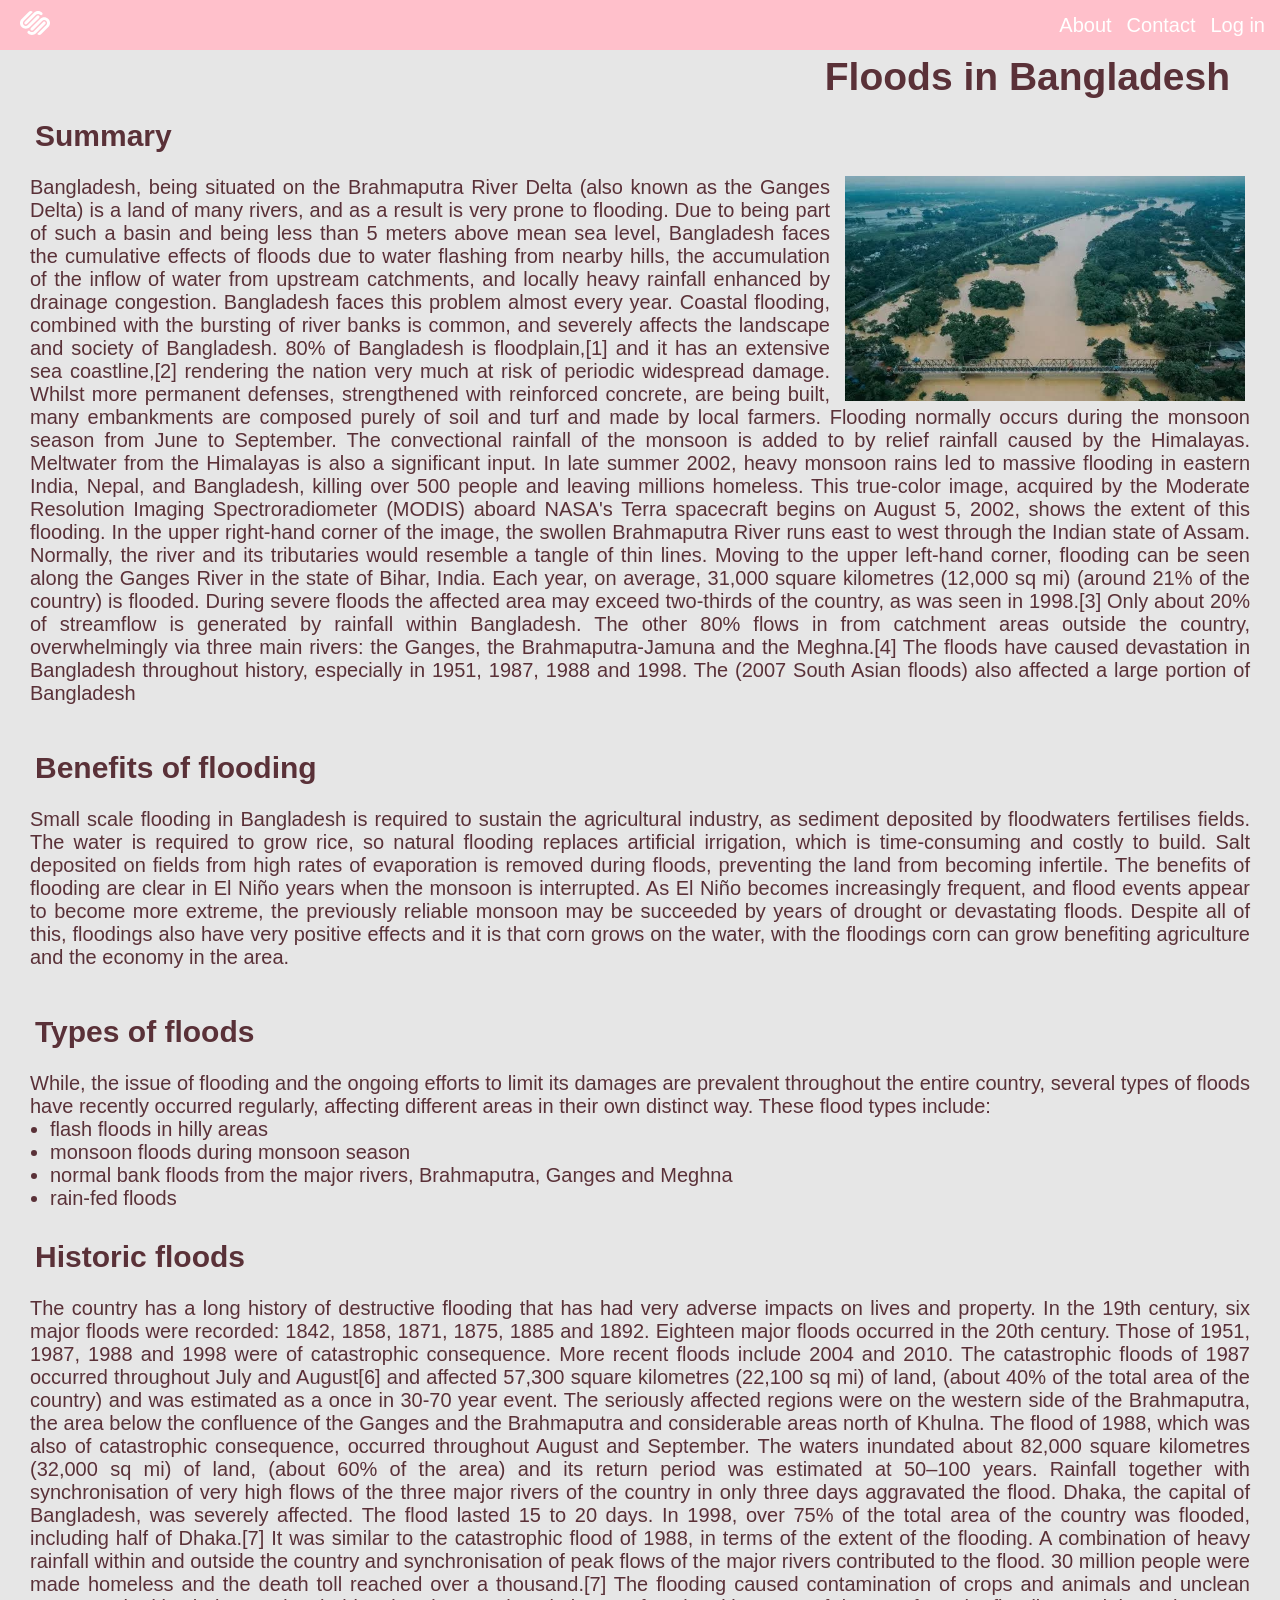
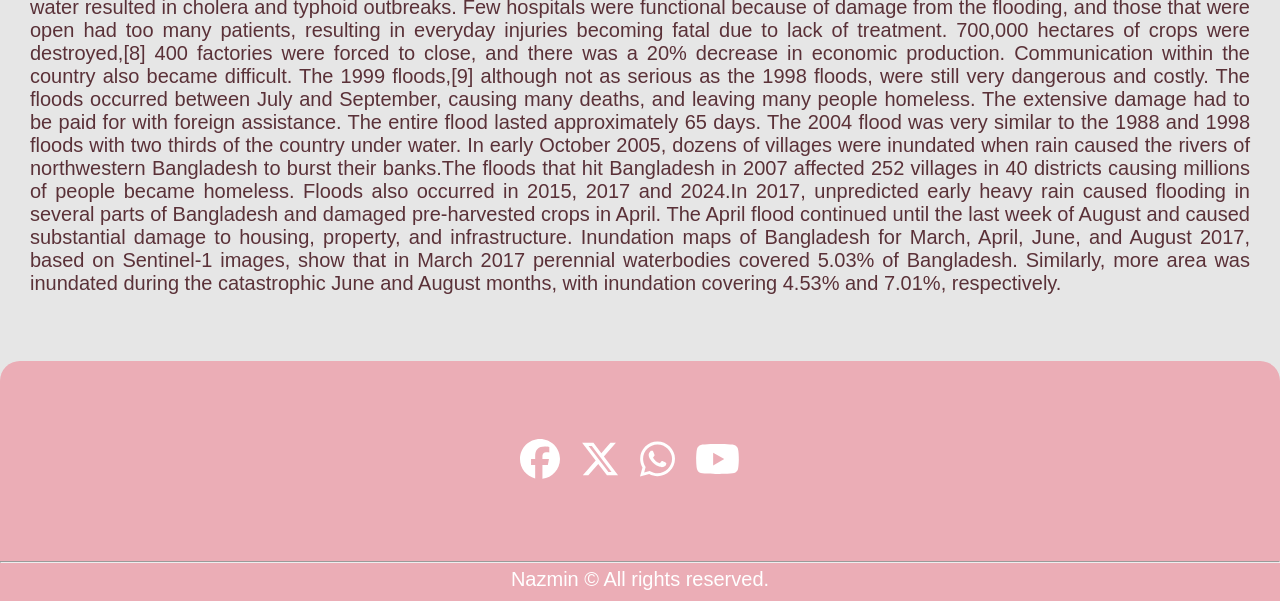
<file: index.html>
<!DOCTYPE html>
<html lang="en">
<head>
    <meta charset="UTF-8">
    <meta http-equiv="X-UA-Compatible" content="IE=edge">
    <meta name="viewport" content="width=device-width, initial-scale=1.0">
    <title>My first project</title>
    <link rel="icon" href="asset/CST (2).png" type="image/x-icon">
    <link rel="stylesheet" href="css/style.css">
</head>
<body>
    <div class="hcon">
        <head class="head">
            <div>
                
                <svg class="hh1" xmlns="http://www.w3.org/2000/svg" viewBox="0 0 512 512"><!--!Font Awesome Free 6.6.0 by @fontawesome - https://fontawesome.com License - https://fontawesome.com/license/free Copyright 2024 Fonticons, Inc.--><path d="M186.1 343.3c-9.7 9.7-9.7 25.3 0 34.9 9.7 9.7 25.3 9.7 34.9 0L378.2 221.1c19.3-19.3 50.6-19.3 69.9 0s19.3 50.6 0 69.9L294 445.1c19.3 19.3 50.5 19.3 69.8 0l0 0 119.3-119.2c38.6-38.6 38.6-101.1 0-139.7-38.6-38.6-101.2-38.6-139.7 0l-157.2 157.2zm244.5-104.8c-9.7-9.7-25.3-9.7-34.9 0l-157.2 157.2c-19.3 19.3-50.5 19.3-69.8 .1l-.1-.1c-9.6-9.6-25.3-9.7-34.9 0l0 0c-9.7 9.6-9.7 25.3 0 34.9l0 0c38.6 38.6 101.1 38.6 139.7 0l157.2-157.2c9.7-9.7 9.7-25.3 0-34.9zm-262 87.3l157.2-157.2c9.6-9.7 9.6-25.3 0-34.9-9.6-9.6-25.3-9.6-34.9 0L133.7 290.9c-19.3 19.3-50.6 19.3-69.9 0l0 0c-19.3-19.3-19.3-50.5 0-69.8l0 0L218 66.9c-19.3-19.3-50.6-19.3-69.9 0l0 0L28.9 186.1c-38.6 38.6-38.6 101.1 0 139.7 38.6 38.6 101.1 38.6 139.7 0zm-87.3-52.4c9.6 9.6 25.3 9.6 34.9 0l157.2-157.2c19.3-19.3 50.6-19.3 69.8 0l0 0c9.7 9.7 25.3 9.7 34.9 0 9.7-9.7 9.7-25.3 0-34.9-38.6-38.6-101.1-38.6-139.7 0L81.3 238.5c-9.7 9.6-9.7 25.3 0 34.9h0z"/></svg>
               
            </div>
            <div class="list">
                <ul class="ul">
                    <li class="li"><a href="pages/about.htm" target="_blank">
                        About
                    </a></li>
                    <li class="li"><a href="pages/contact.htm" target="_blank">
                        Contact
                    </a></li>
                    <li  class="li"><a href="pages/login.html">
                        Log in
                    </a></li>
                </ul>
            </div>
        </head>
    </div>

            <div>
                <h2>Floods in Bangladesh</h2>
            </div>
            <div class="intro">
                <div class="text">
                    <h4>Summary</h4><br>
                    <a href="asset/images (7).jpeg" target="_blank"><img title="flood" src="asset/images (7).jpeg" alt="" id="img1"></a>
                    <p class="mtext">
                        Bangladesh, being situated on the Brahmaputra River Delta (also known as the Ganges Delta) is a land of many rivers, and as a result is very prone to flooding. Due to being part of such a basin and being less than 5 meters above mean sea level, Bangladesh faces the cumulative effects of floods due to water flashing from nearby hills, the accumulation of the inflow of water from upstream catchments, and locally heavy rainfall enhanced by drainage congestion. Bangladesh faces this problem almost every year. Coastal flooding, combined with the bursting of river banks is common,
                         and severely affects the landscape and society of Bangladesh. 80% of Bangladesh is floodplain,[1] and it has an extensive sea coastline,[2] rendering the nation very much at risk of periodic widespread damage. Whilst more permanent defenses, strengthened with reinforced concrete, are being built, many embankments are composed purely of soil and turf and made by local farmers. Flooding normally occurs during the monsoon season from June to September. The convectional rainfall of the monsoon is added to by relief rainfall caused by the Himalayas.
                        Meltwater from the Himalayas is also a significant input.
                        In late summer 2002, heavy monsoon rains led to massive flooding in eastern India, Nepal, and Bangladesh, killing over 500 people and leaving millions homeless. This true-color image, acquired by the Moderate Resolution Imaging Spectroradiometer (MODIS) aboard NASA's Terra spacecraft begins on August 5, 2002, shows the extent of this flooding. In the upper right-hand corner of the image, the swollen Brahmaputra River runs east to west through the Indian state of Assam. Normally, the river and its tributaries would resemble a tangle of thin lines. Moving to the upper left-hand corner, flooding can be seen along the Ganges River in the state of Bihar, India.
                        Each year, on average, 31,000 square kilometres (12,000 sq mi) (around 21% of the country) is flooded. During severe floods the affected area may exceed two-thirds of the country, as was seen in 1998.[3] Only about 20% of streamflow is generated by rainfall within Bangladesh. The other 80% flows in from catchment areas outside the country, overwhelmingly via three main rivers: the Ganges, the Brahmaputra-Jamuna and the Meghna.[4] The floods have caused devastation in Bangladesh throughout history, especially in 1951, 1987, 1988 and 1998. The (2007 South Asian floods) also affected a large portion of Bangladesh
                    </p>
                    
                    <br><br> 
                </div>
                  <div class="text">
                    <h4>Benefits of flooding</h4><br>
                    <p class="mtext">
                        Small scale flooding in Bangladesh is required to sustain the agricultural industry, as sediment deposited by floodwaters fertilises fields. The water is required to grow rice, so natural flooding replaces artificial irrigation, which is time-consuming and costly to build. Salt deposited on fields from high rates of evaporation is removed during floods, preventing the land from becoming infertile. The benefits of flooding are clear in El Niño years when the monsoon is interrupted. As El Niño becomes increasingly frequent, and flood events appear to become more extreme, the previously reliable monsoon may be succeeded by years of drought or devastating floods. Despite all of this, floodings also have very positive effects and it is that corn grows on the water, with the floodings corn can grow benefiting agriculture and the economy in the area.
                    </p><br><br>
                </div>
            
            <div class="text">
              <h4>Types of floods</h4><br>
              <p class="mtext">
                While, the issue of flooding and the ongoing efforts to limit its damages are prevalent throughout the entire country, several types of floods have recently occurred regularly, affecting different areas in their own distinct way. These flood types include:
              </p>
              <ul class="typeoflist">
                  <li>flash floods in hilly areas</li>
                  <li>monsoon floods during monsoon season</li>
                  <li>normal bank floods from the major rivers, Brahmaputra, Ganges and Meghna</li>
                  <li>rain-fed floods</li>
              </ul>
        </div>
        
        <div class="text">
          <h4 class="hh4">Historic floods</h4><br>
          <p class="mtext">
            The country has a long history of destructive flooding that has had very adverse impacts on lives and property. In the 19th century, six major floods were recorded: 1842, 1858, 1871, 1875, 1885 and 1892. Eighteen major floods occurred in the 20th century. Those of 1951, 1987, 1988 and 1998 were of catastrophic consequence. More recent floods include 2004 and 2010.

            The catastrophic floods of 1987 occurred throughout July and August[6] and affected 57,300 square kilometres (22,100 sq mi) of land, (about 40% of the total area of the country) and was estimated as a once in 30-70 year event. The seriously affected regions were on the western side of the Brahmaputra, the area below the confluence of the Ganges and the Brahmaputra and considerable areas north of Khulna.
            
            The flood of 1988, which was also of catastrophic consequence, occurred throughout August and September. The waters inundated about 82,000 square kilometres (32,000 sq mi) of land, (about 60% of the area) and its return period was estimated at 50–100 years. Rainfall together with synchronisation of very high flows of the three major rivers of the country in only three days aggravated the flood. Dhaka, the capital of Bangladesh, was severely affected. The flood lasted 15 to 20 days.
            
            In 1998, over 75% of the total area of the country was flooded, including half of Dhaka.[7] It was similar to the catastrophic flood of 1988, in terms of the extent of the flooding. A combination of heavy rainfall within and outside the country and synchronisation of peak flows of the major rivers contributed to the flood. 30 million people were made homeless and the death toll reached over a thousand.[7] The flooding caused contamination of crops and animals and unclean water resulted in cholera and typhoid outbreaks. Few hospitals were functional because of damage from the flooding, and those that were open had too many patients, resulting in everyday injuries becoming fatal due to lack of treatment. 700,000 hectares of crops were destroyed,[8] 400 factories were forced to close, and there was a 20% decrease in economic production. Communication within the country also became difficult.
            
            The 1999 floods,[9] although not as serious as the 1998 floods, were still very dangerous and costly. The floods occurred between July and September, causing many deaths, and leaving many people homeless. The extensive damage had to be paid for with foreign assistance. The entire flood lasted approximately 65 days.
            
            The 2004 flood was very similar to the 1988 and 1998 floods with two thirds of the country under water.
            
            In early October 2005, dozens of villages were inundated when rain caused the rivers of northwestern Bangladesh to burst their banks.The floods that hit Bangladesh in 2007 affected 252 villages in 40 districts causing millions of people became homeless.
            
            Floods also occurred in 2015, 2017 and 2024.In 2017, unpredicted early heavy rain caused flooding in several parts of Bangladesh and damaged pre-harvested crops in April. The April flood continued until the last week of August and caused substantial damage to housing, property, and infrastructure. Inundation maps of Bangladesh for March, April, June, and August 2017, based on Sentinel-1 images, show that in March 2017 perennial waterbodies covered 5.03% of Bangladesh. Similarly, more area was inundated during the catastrophic June and August months, with inundation covering 4.53% and 7.01%, respectively.
            
            
            </p><br><br>
        </div>
        <!-- <div class="text" id="ext">
          <h4>Details of the 2017 flood(s) in Bangladesh</h4><br>
          <p class="mtext">
            In 2017, unpredicted early heavy rain caused flooding in several parts of Bangladesh and damaged pre-harvested crops in April. The April flood continued until the last week of August and caused substantial damage to housing, property, and infrastructure. Inundation maps of Bangladesh for March, April, June, and August 2017, based on Sentinel-1 images, show that in March 2017 perennial waterbodies covered 5.03% of Bangladesh. In April, a total flood-inundated area was 2.01%, most inundation occurring in cropland (1.51%), followed by rural settlement and homestead orchard areas (0.21%) and other areas (0.29%). Similarly, more area was inundated during the catastrophic June and August months, with inundation covering 4.53% and 7.01%, respectively.
          </p><br><br>
        </div></div> -->

        
   
            </div>    
        </footer>
</body>
</html>
 <footer>
            <div class="footer">
                <div class="icons">
                    <a href="https://www.facebook.com" target="_blank">
                        <svg id="facebook" xmlns="http://www.w3.org/2000/svg" viewBox="0 0 512 512"><!--!Font Awesome Free 6.6.0 by @fontawesome - https://fontawesome.com License - https://fontawesome.com/license/free Copyright 2024 Fonticons, Inc.--><path d="M512 256C512 114.6 397.4 0 256 0S0 114.6 0 256C0 376 82.7 476.8 194.2 504.5V334.2H141.4V256h52.8V222.3c0-87.1 39.4-127.5 125-127.5c16.2 0 44.2 3.2 55.7 6.4V172c-6-.6-16.5-1-29.6-1c-42 0-58.2 15.9-58.2 57.2V256h83.6l-14.4 78.2H287V510.1C413.8 494.8 512 386.9 512 256h0z"/></svg>
                    </a>
    
                    <a href="https://www.x.com" target="_blank">
                        <svg id="x" xmlns="http://www.w3.org/2000/svg" viewBox="0 0 512 512"><!--!Font Awesome Free 6.6.0 by @fontawesome - https://fontawesome.com License - https://fontawesome.com/license/free Copyright 2024 Fonticons, Inc.--><path d="M389.2 48h70.6L305.6 224.2 487 464H345L233.7 318.6 106.5 464H35.8L200.7 275.5 26.8 48H172.4L272.9 180.9 389.2 48zM364.4 421.8h39.1L151.1 88h-42L364.4 421.8z"/></svg>
                    </a>
    
                    <a href="https://www.whtasapp.com" target="_blank">
                        <svg id="whatsapp" xmlns="http://www.w3.org/2000/svg" viewBox="0 0 448 512"><!--!Font Awesome Free 6.6.0 by @fontawesome - https://fontawesome.com License - https://fontawesome.com/license/free Copyright 2024 Fonticons, Inc.--><path d="M380.9 97.1C339 55.1 283.2 32 223.9 32c-122.4 0-222 99.6-222 222 0 39.1 10.2 77.3 29.6 111L0 480l117.7-30.9c32.4 17.7 68.9 27 106.1 27h.1c122.3 0 224.1-99.6 224.1-222 0-59.3-25.2-115-67.1-157zm-157 341.6c-33.2 0-65.7-8.9-94-25.7l-6.7-4-69.8 18.3L72 359.2l-4.4-7c-18.5-29.4-28.2-63.3-28.2-98.2 0-101.7 82.8-184.5 184.6-184.5 49.3 0 95.6 19.2 130.4 54.1 34.8 34.9 56.2 81.2 56.1 130.5 0 101.8-84.9 184.6-186.6 184.6zm101.2-138.2c-5.5-2.8-32.8-16.2-37.9-18-5.1-1.9-8.8-2.8-12.5 2.8-3.7 5.6-14.3 18-17.6 21.8-3.2 3.7-6.5 4.2-12 1.4-32.6-16.3-54-29.1-75.5-66-5.7-9.8 5.7-9.1 16.3-30.3 1.8-3.7 .9-6.9-.5-9.7-1.4-2.8-12.5-30.1-17.1-41.2-4.5-10.8-9.1-9.3-12.5-9.5-3.2-.2-6.9-.2-10.6-.2-3.7 0-9.7 1.4-14.8 6.9-5.1 5.6-19.4 19-19.4 46.3 0 27.3 19.9 53.7 22.6 57.4 2.8 3.7 39.1 59.7 94.8 83.8 35.2 15.2 49 16.5 66.6 13.9 10.7-1.6 32.8-13.4 37.4-26.4 4.6-13 4.6-24.1 3.2-26.4-1.3-2.5-5-3.9-10.5-6.6z"/></svg>
                    </a>
    
                    <a href="https://www.youtube.com" target="_blank">
                        <svg id="youtube" xmlns="http://www.w3.org/2000/svg" viewBox="0 0 576 512"><!--!Font Awesome Free 6.6.0 by @fontawesome - https://fontawesome.com License - https://fontawesome.com/license/free Copyright 2024 Fonticons, Inc.--><path d="M549.7 124.1c-6.3-23.7-24.8-42.3-48.3-48.6C458.8 64 288 64 288 64S117.2 64 74.6 75.5c-23.5 6.3-42 24.9-48.3 48.6-11.4 42.9-11.4 132.3-11.4 132.3s0 89.4 11.4 132.3c6.3 23.7 24.8 41.5 48.3 47.8C117.2 448 288 448 288 448s170.8 0 213.4-11.5c23.5-6.3 42-24.2 48.3-47.8 11.4-42.9 11.4-132.3 11.4-132.3s0-89.4-11.4-132.3zm-317.5 213.5V175.2l142.7 81.2-142.7 81.2z"/></svg>
                    </a>
                
                </div>
                <div class="copyright">
                    <hr class="hrf">
                    Nazmin &copy; All rights reserved.
                </div>
</file>
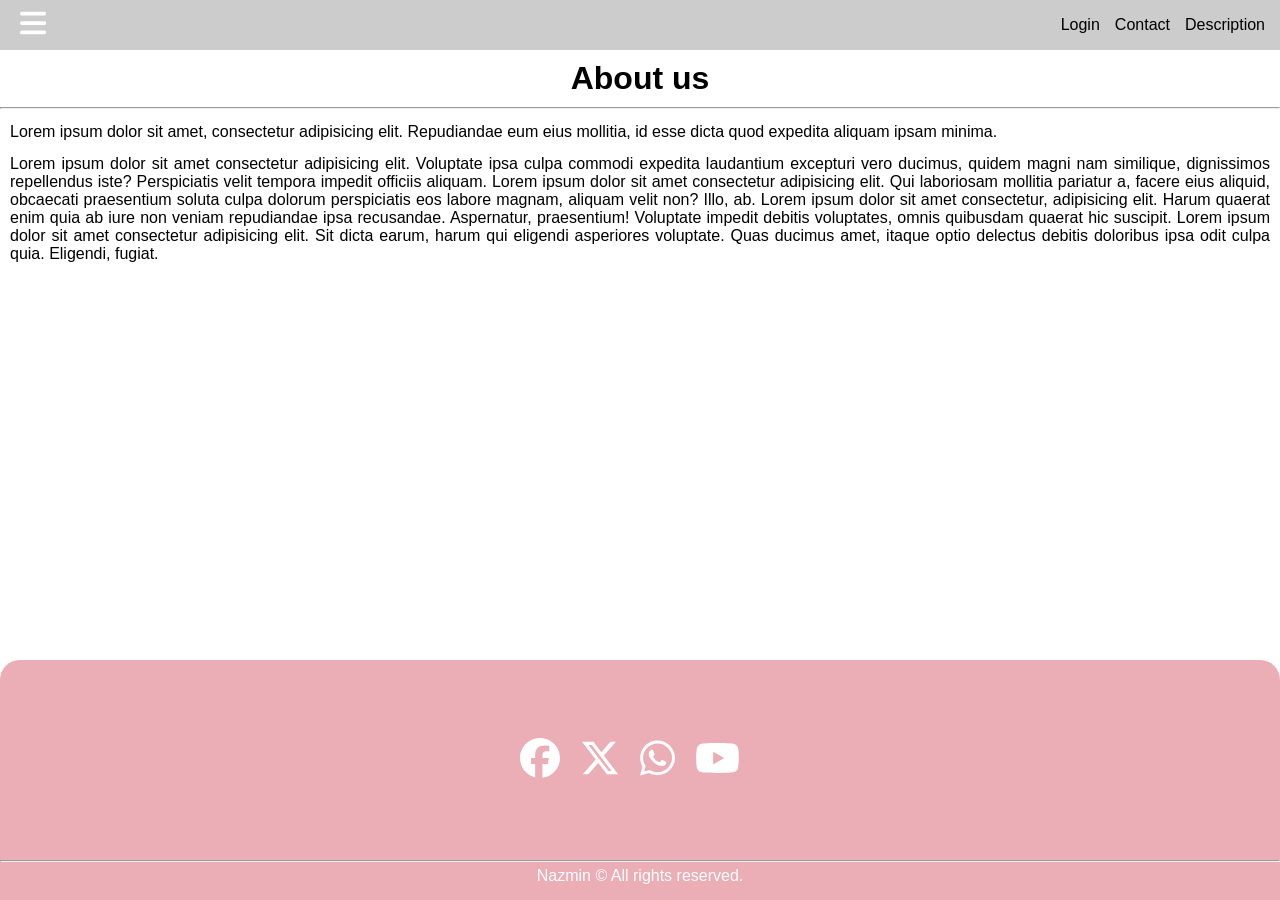
<file: about.htm>
<!DOCTYPE html>
<html lang="en">
<head>
    <meta charset="UTF-8">
    <meta http-equiv="X-UA-Compatible" content="IE=edge">
    <meta name="viewport" content="width=device-width, initial-scale=1.0">
    <title>N/about</title>
    <link rel="shortcut icon" href="image/CST (2).png" type="image/x-icon">
    <style>
        *{
    margin: 0;
    padding: 0;
    box-sizing: border-box;
    font-family: sans-serif;
}

/* ------------------Head------------------ */

.hcon{
    /* div of head */
    height: 50px;
    width: auto;
    display: flex;
    justify-content: space-between;
    align-items: center;
    background-color: hsl(0, 0%, 80%);
}

.h1{
    /* Title / logo */
    height: 30px;
    margin-left: 20px;
}

.ul{
    /* ul list */
    display: flex;
    }

.ul a{
    position: relative;
}
.ul a::after{
    content: '';
    display: block;
    margin: auto;
    width: 0%;
    height: 2px;
    position: absolute;
    background: #000;
    left: 0;
    bottom: 0;
    transition: 1.5s;
}

.ul a:hover::after{
    width: 90%;
}
.list .ul .li{
    /* li */
    list-style: none;
    display: inline-block;
    position: relative;
}
.list .ul .li a{
    /* menu */
    text-decoration: none;
    color: inherit; 
    margin-right: 15px;
    transition: 5.5s;
}
h1{
    text-align: center;
    margin: 10px 40px;
}

.p{
    margin: 14px 10px;
    text-align: justify;
}
.footer{
    height: 200px;
    width: 100%;
    /* background-color: hsl(0, 0%, 20%); */
    background-color: hsl(352, 60%, 80%);
    border-top-right-radius: 20px;
    border-top-left-radius: 20px;
    position: fixed;
    bottom: 40px;
}
.icons{
    width: 100%;
    height: 100%;
    display: flex;
    justify-content: center;
    align-items: center; 
}
svg{
    height: 40px;
    margin-right: 20px;
    fill: #fff;
    transition: 0.5s;
}
#facebook:hover{
    fill: hsl(197, 100%, 50%);
    border-radius: 20px;
    background-color: white;
}
#x:hover{
    fill: hsl(0, 0%, 4%);
}
#whatsapp:hover{
    fill: hsl(120, 89%, 66%);
}
#youtube:hover{
    fill: red;
}

.hrf{
    margin-bottom: 5px;
}
.copyright{
    height: 20%;
    color: #fff;
    background-color: inherit;
    text-align: center;
    /* border-bottom-right-radius: 50px; */
}
    </style>
</head>
<body>
    <div class="hcon">
        <head class="head">
            <div>
                <svg class="h1" xmlns="http://www.w3.org/2000/svg" viewBox="0 0 448 512"><!--!Font Awesome Free 6.6.0 by @fontawesome - https://fontawesome.com License - https://fontawesome.com/license/free Copyright 2024 Fonticons, Inc.--><path d="M0 96C0 78.3 14.3 64 32 64l384 0c17.7 0 32 14.3 32 32s-14.3 32-32 32L32 128C14.3 128 0 113.7 0 96zM0 256c0-17.7 14.3-32 32-32l384 0c17.7 0 32 14.3 32 32s-14.3 32-32 32L32 288c-17.7 0-32-14.3-32-32zM448 416c0 17.7-14.3 32-32 32L32 448c-17.7 0-32-14.3-32-32s14.3-32 32-32l384 0c17.7 0 32 14.3 32 32z"/></svg>
            </div>
            <div class="list">
                <ul class="ul">
                    <li class="li"><a href="login.html">
                        Login
                    </a></li>
                    <li class="li"><a href="contact.htm">
                        Contact
                    </a></li>
                    <li  class="li"><a href="index.html" target="_blank">
                        Description
                    </a></li>
                </ul>
            </div>
        </head>
    </div>
    <div class="main">
        <h1>About us</h1><hr>
    <p class="p">
        Lorem ipsum dolor sit amet, consectetur adipisicing elit. Repudiandae eum eius mollitia, id esse dicta quod expedita aliquam ipsam minima.
    </p>
    <p class="p">
        Lorem ipsum dolor sit amet consectetur adipisicing elit. Voluptate ipsa culpa commodi expedita laudantium excepturi vero ducimus, quidem magni nam similique, dignissimos repellendus iste? Perspiciatis velit tempora impedit officiis aliquam.
        Lorem ipsum dolor sit amet consectetur adipisicing elit. Qui laboriosam mollitia pariatur a, facere eius aliquid, obcaecati praesentium soluta culpa dolorum perspiciatis eos labore magnam, aliquam velit non? Illo, ab.
        Lorem ipsum dolor sit amet consectetur, adipisicing elit. Harum quaerat enim quia ab iure non veniam repudiandae ipsa recusandae. Aspernatur, praesentium! Voluptate impedit debitis voluptates, omnis quibusdam quaerat hic suscipit.
        Lorem ipsum dolor sit amet consectetur adipisicing elit. Sit dicta earum, harum qui eligendi asperiores voluptate. Quas ducimus amet, itaque optio delectus debitis doloribus ipsa odit culpa quia. Eligendi, fugiat.
    </p>
    </div>
    <footer>
        <div class="footer">
            <div class="icons">
                <a href="https://www.facebook.com" target="_blank">
                    <svg id="facebook" xmlns="http://www.w3.org/2000/svg" viewBox="0 0 512 512"><!--!Font Awesome Free 6.6.0 by @fontawesome - https://fontawesome.com License - https://fontawesome.com/license/free Copyright 2024 Fonticons, Inc.--><path d="M512 256C512 114.6 397.4 0 256 0S0 114.6 0 256C0 376 82.7 476.8 194.2 504.5V334.2H141.4V256h52.8V222.3c0-87.1 39.4-127.5 125-127.5c16.2 0 44.2 3.2 55.7 6.4V172c-6-.6-16.5-1-29.6-1c-42 0-58.2 15.9-58.2 57.2V256h83.6l-14.4 78.2H287V510.1C413.8 494.8 512 386.9 512 256h0z"/></svg>
                </a>

                <a href="https://www.x.com" target="_blank">
                    <svg id="x" xmlns="http://www.w3.org/2000/svg" viewBox="0 0 512 512"><!--!Font Awesome Free 6.6.0 by @fontawesome - https://fontawesome.com License - https://fontawesome.com/license/free Copyright 2024 Fonticons, Inc.--><path d="M389.2 48h70.6L305.6 224.2 487 464H345L233.7 318.6 106.5 464H35.8L200.7 275.5 26.8 48H172.4L272.9 180.9 389.2 48zM364.4 421.8h39.1L151.1 88h-42L364.4 421.8z"/></svg>
                </a>

                <a href="https://www.whtasapp.com" target="_blank">
                    <svg id="whatsapp" xmlns="http://www.w3.org/2000/svg" viewBox="0 0 448 512"><!--!Font Awesome Free 6.6.0 by @fontawesome - https://fontawesome.com License - https://fontawesome.com/license/free Copyright 2024 Fonticons, Inc.--><path d="M380.9 97.1C339 55.1 283.2 32 223.9 32c-122.4 0-222 99.6-222 222 0 39.1 10.2 77.3 29.6 111L0 480l117.7-30.9c32.4 17.7 68.9 27 106.1 27h.1c122.3 0 224.1-99.6 224.1-222 0-59.3-25.2-115-67.1-157zm-157 341.6c-33.2 0-65.7-8.9-94-25.7l-6.7-4-69.8 18.3L72 359.2l-4.4-7c-18.5-29.4-28.2-63.3-28.2-98.2 0-101.7 82.8-184.5 184.6-184.5 49.3 0 95.6 19.2 130.4 54.1 34.8 34.9 56.2 81.2 56.1 130.5 0 101.8-84.9 184.6-186.6 184.6zm101.2-138.2c-5.5-2.8-32.8-16.2-37.9-18-5.1-1.9-8.8-2.8-12.5 2.8-3.7 5.6-14.3 18-17.6 21.8-3.2 3.7-6.5 4.2-12 1.4-32.6-16.3-54-29.1-75.5-66-5.7-9.8 5.7-9.1 16.3-30.3 1.8-3.7 .9-6.9-.5-9.7-1.4-2.8-12.5-30.1-17.1-41.2-4.5-10.8-9.1-9.3-12.5-9.5-3.2-.2-6.9-.2-10.6-.2-3.7 0-9.7 1.4-14.8 6.9-5.1 5.6-19.4 19-19.4 46.3 0 27.3 19.9 53.7 22.6 57.4 2.8 3.7 39.1 59.7 94.8 83.8 35.2 15.2 49 16.5 66.6 13.9 10.7-1.6 32.8-13.4 37.4-26.4 4.6-13 4.6-24.1 3.2-26.4-1.3-2.5-5-3.9-10.5-6.6z"/></svg>
                </a>

                <a href="https://www.youtube.com" target="_blank">
                    <svg id="youtube" xmlns="http://www.w3.org/2000/svg" viewBox="0 0 576 512"><!--!Font Awesome Free 6.6.0 by @fontawesome - https://fontawesome.com License - https://fontawesome.com/license/free Copyright 2024 Fonticons, Inc.--><path d="M549.7 124.1c-6.3-23.7-24.8-42.3-48.3-48.6C458.8 64 288 64 288 64S117.2 64 74.6 75.5c-23.5 6.3-42 24.9-48.3 48.6-11.4 42.9-11.4 132.3-11.4 132.3s0 89.4 11.4 132.3c6.3 23.7 24.8 41.5 48.3 47.8C117.2 448 288 448 288 448s170.8 0 213.4-11.5c23.5-6.3 42-24.2 48.3-47.8 11.4-42.9 11.4-132.3 11.4-132.3s0-89.4-11.4-132.3zm-317.5 213.5V175.2l142.7 81.2-142.7 81.2z"/></svg>
                </a>
            
            </div>

            <div class="copyright">
                <hr class="hrf">
                Nazmin &copy; All rights reserved.
            </div>

        </div>    
    </footer>
</body>
</html>
</file>
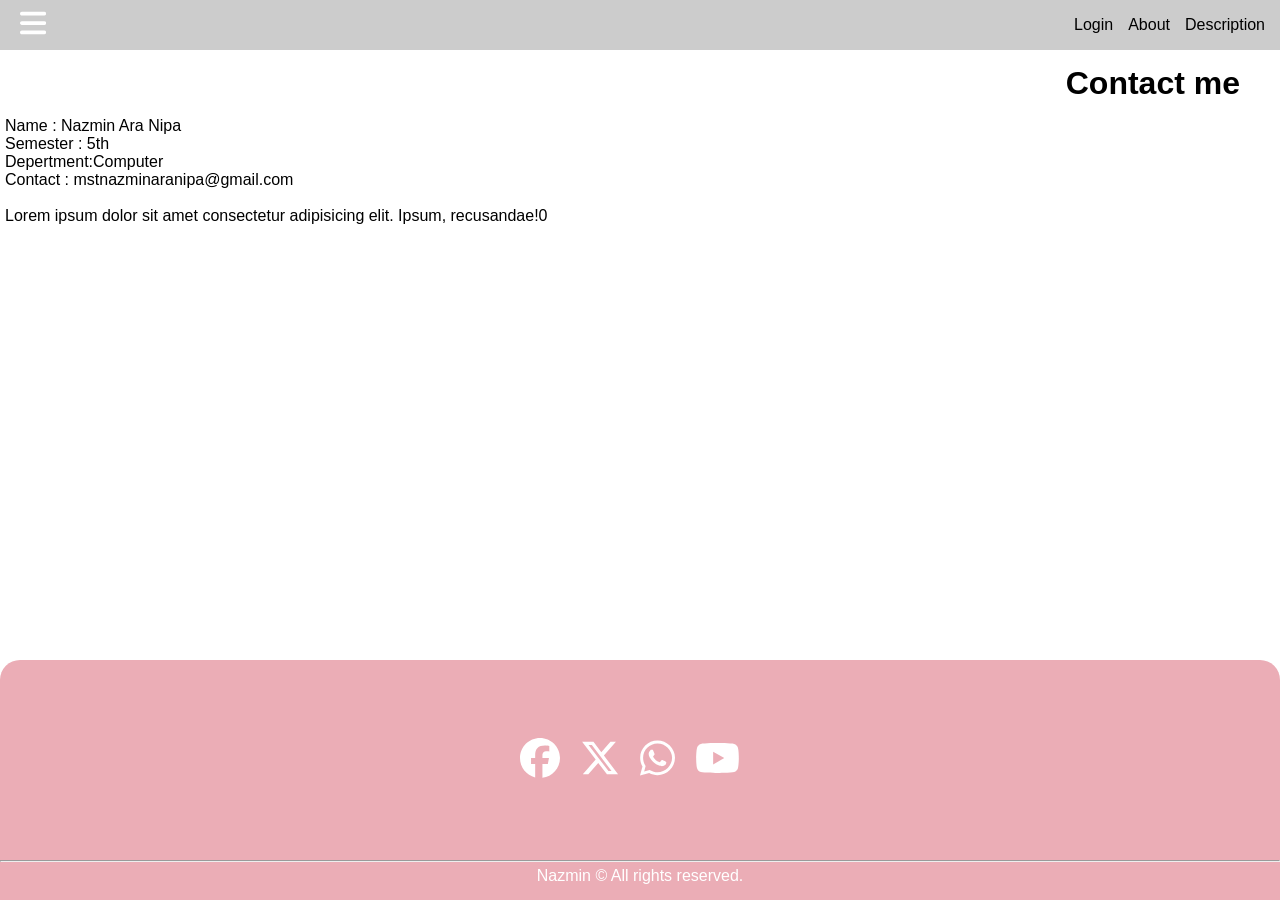
<file: contact.htm>
<!DOCTYPE html>
<html lang="en">
<head>
    <meta charset="UTF-8">
    <meta http-equiv="X-UA-Compatible" content="IE=edge">
    <meta name="viewport" content="width=device-width, initial-scale=1.0">
    <title>N/contact</title>
    <link rel="shortcut icon" href="image/CST (2).png" type="image/x-icon">
    <style>
        *{
    margin: 0;
    padding: 0;
    box-sizing: border-box;
    font-family: sans-serif;
}

/* ------------------Head------------------ */

.hcon{
    /* div of head */
    height: 50px;
    width: auto;
    display: flex;
    justify-content: space-between;
    align-items: center;
    background-color: hsl(0, 0%, 80%);
}

.h1{
    /* Title / logo */
    height: 30px;
    margin-left: 20px;
}

.ul{
    /* ul list */
    display: flex;
    }

.ul a{
    position: relative;
}
.ul a::after{
    content: '';
    display: block;
    margin: auto;
    width: 0%;
    height: 2px;
    position: absolute;
    background: #000;
    left: 0;
    bottom: 0;
    transition: 1.5s;
}

.ul a:hover::after{
    width: 90%;
}
.list .ul .li{
    /* li */
    list-style: none;
    display: inline-block;
    position: relative;
}
.list .ul .li a{
    /* menu */
    text-decoration: none;
    color: inherit; 
    margin-right: 15px;
    transition: 5.5s;
}
.hh1{
    text-align: right;
    margin: 15px 0;
    padding: 0 40px;
}
.main{
    min-height: 380px;
}
p{
    padding: 0;
    margin: 0 5px;
    text-align: justify;
}
.footer{
    height: 200px;
    width: 100%;
    /* background-color: hsl(0, 0%, 20%); */
    background-color: hsl(352, 60%, 80%);
    border-top-right-radius: 20px;
    border-top-left-radius: 20px;
    position: fixed;
    bottom: 40px;
}
.icons{
    width: 100%;
    height: 100%;
    display: flex;
    justify-content: center;
    align-items: center; 
}
svg{
    height: 40px;
    margin-right: 20px;
    fill: #fff;
    transition: 0.5s;
}
#facebook:hover{
    fill: hsl(197, 100%, 50%);
    border-radius: 20px;
    background-color: white;
}
#x:hover{
    fill: hsl(0, 0%, 4%);
}
#whatsapp:hover{
    fill: hsl(120, 89%, 66%);
}
#youtube:hover{
    fill: red;
}

.hrf{
    margin-bottom: 5px;
}
.copyright{
    height: 20%;
    color: #fff;
    background-color: inherit;
    text-align: center;
    /* border-bottom-right-radius: 50px; */
}
    </style>
</head>
<body>
    <div class="hcon">
        <head class="head">
            <div>
                <svg class="h1" xmlns="http://www.w3.org/2000/svg" viewBox="0 0 448 512"><!--!Font Awesome Free 6.6.0 by @fontawesome - https://fontawesome.com License - https://fontawesome.com/license/free Copyright 2024 Fonticons, Inc.--><path d="M0 96C0 78.3 14.3 64 32 64l384 0c17.7 0 32 14.3 32 32s-14.3 32-32 32L32 128C14.3 128 0 113.7 0 96zM0 256c0-17.7 14.3-32 32-32l384 0c17.7 0 32 14.3 32 32s-14.3 32-32 32L32 288c-17.7 0-32-14.3-32-32zM448 416c0 17.7-14.3 32-32 32L32 448c-17.7 0-32-14.3-32-32s14.3-32 32-32l384 0c17.7 0 32 14.3 32 32z"/></svg>

            </div>
            <div class="list">
                <ul class="ul">
                    <li class="li"><a href="login.html">
                        Login
                    </a></li>
                    <li class="li"><a href="about.htm">
                        About
                    </a></li>
                    <li  class="li"><a href="index.html" target="_blank">
                        Description
                    </a></li>
                </ul>
            </div>
        </head>
    </div>
    
    <div class="main">
        <h1 class="hh1">Contact me</h1>
    <p>
        Name      : Nazmin Ara Nipa <br>
        Semester  : 5th <br>
        Depertment:Computer <br>
        Contact   : mstnazminaranipa@gmail.com 

    </p>
    <br>
    <p>Lorem ipsum dolor sit amet consectetur adipisicing elit. Ipsum, recusandae!0</p>
    </div>

    <footer>
        <div class="footer">
            <div class="icons">
                <a href="https://www.facebook.com" target="_blank">
                    <svg id="facebook" xmlns="http://www.w3.org/2000/svg" viewBox="0 0 512 512"><!--!Font Awesome Free 6.6.0 by @fontawesome - https://fontawesome.com License - https://fontawesome.com/license/free Copyright 2024 Fonticons, Inc.--><path d="M512 256C512 114.6 397.4 0 256 0S0 114.6 0 256C0 376 82.7 476.8 194.2 504.5V334.2H141.4V256h52.8V222.3c0-87.1 39.4-127.5 125-127.5c16.2 0 44.2 3.2 55.7 6.4V172c-6-.6-16.5-1-29.6-1c-42 0-58.2 15.9-58.2 57.2V256h83.6l-14.4 78.2H287V510.1C413.8 494.8 512 386.9 512 256h0z"/></svg>
                </a>

                <a href="https://www.x.com" target="_blank">
                    <svg id="x" xmlns="http://www.w3.org/2000/svg" viewBox="0 0 512 512"><!--!Font Awesome Free 6.6.0 by @fontawesome - https://fontawesome.com License - https://fontawesome.com/license/free Copyright 2024 Fonticons, Inc.--><path d="M389.2 48h70.6L305.6 224.2 487 464H345L233.7 318.6 106.5 464H35.8L200.7 275.5 26.8 48H172.4L272.9 180.9 389.2 48zM364.4 421.8h39.1L151.1 88h-42L364.4 421.8z"/></svg>
                </a>

                <a href="https://www.whtasapp.com" target="_blank">
                    <svg id="whatsapp" xmlns="http://www.w3.org/2000/svg" viewBox="0 0 448 512"><!--!Font Awesome Free 6.6.0 by @fontawesome - https://fontawesome.com License - https://fontawesome.com/license/free Copyright 2024 Fonticons, Inc.--><path d="M380.9 97.1C339 55.1 283.2 32 223.9 32c-122.4 0-222 99.6-222 222 0 39.1 10.2 77.3 29.6 111L0 480l117.7-30.9c32.4 17.7 68.9 27 106.1 27h.1c122.3 0 224.1-99.6 224.1-222 0-59.3-25.2-115-67.1-157zm-157 341.6c-33.2 0-65.7-8.9-94-25.7l-6.7-4-69.8 18.3L72 359.2l-4.4-7c-18.5-29.4-28.2-63.3-28.2-98.2 0-101.7 82.8-184.5 184.6-184.5 49.3 0 95.6 19.2 130.4 54.1 34.8 34.9 56.2 81.2 56.1 130.5 0 101.8-84.9 184.6-186.6 184.6zm101.2-138.2c-5.5-2.8-32.8-16.2-37.9-18-5.1-1.9-8.8-2.8-12.5 2.8-3.7 5.6-14.3 18-17.6 21.8-3.2 3.7-6.5 4.2-12 1.4-32.6-16.3-54-29.1-75.5-66-5.7-9.8 5.7-9.1 16.3-30.3 1.8-3.7 .9-6.9-.5-9.7-1.4-2.8-12.5-30.1-17.1-41.2-4.5-10.8-9.1-9.3-12.5-9.5-3.2-.2-6.9-.2-10.6-.2-3.7 0-9.7 1.4-14.8 6.9-5.1 5.6-19.4 19-19.4 46.3 0 27.3 19.9 53.7 22.6 57.4 2.8 3.7 39.1 59.7 94.8 83.8 35.2 15.2 49 16.5 66.6 13.9 10.7-1.6 32.8-13.4 37.4-26.4 4.6-13 4.6-24.1 3.2-26.4-1.3-2.5-5-3.9-10.5-6.6z"/></svg>
                </a>

                <a href="https://www.youtube.com" target="_blank">
                    <svg id="youtube" xmlns="http://www.w3.org/2000/svg" viewBox="0 0 576 512"><!--!Font Awesome Free 6.6.0 by @fontawesome - https://fontawesome.com License - https://fontawesome.com/license/free Copyright 2024 Fonticons, Inc.--><path d="M549.7 124.1c-6.3-23.7-24.8-42.3-48.3-48.6C458.8 64 288 64 288 64S117.2 64 74.6 75.5c-23.5 6.3-42 24.9-48.3 48.6-11.4 42.9-11.4 132.3-11.4 132.3s0 89.4 11.4 132.3c6.3 23.7 24.8 41.5 48.3 47.8C117.2 448 288 448 288 448s170.8 0 213.4-11.5c23.5-6.3 42-24.2 48.3-47.8 11.4-42.9 11.4-132.3 11.4-132.3s0-89.4-11.4-132.3zm-317.5 213.5V175.2l142.7 81.2-142.7 81.2z"/></svg>
                </a>
            
            </div>

            <div class="copyright">
                <hr class="hrf">
                Nazmin &copy; All rights reserved.
            </div>

        </div>    
    </footer>
</body>
</html>
</file>
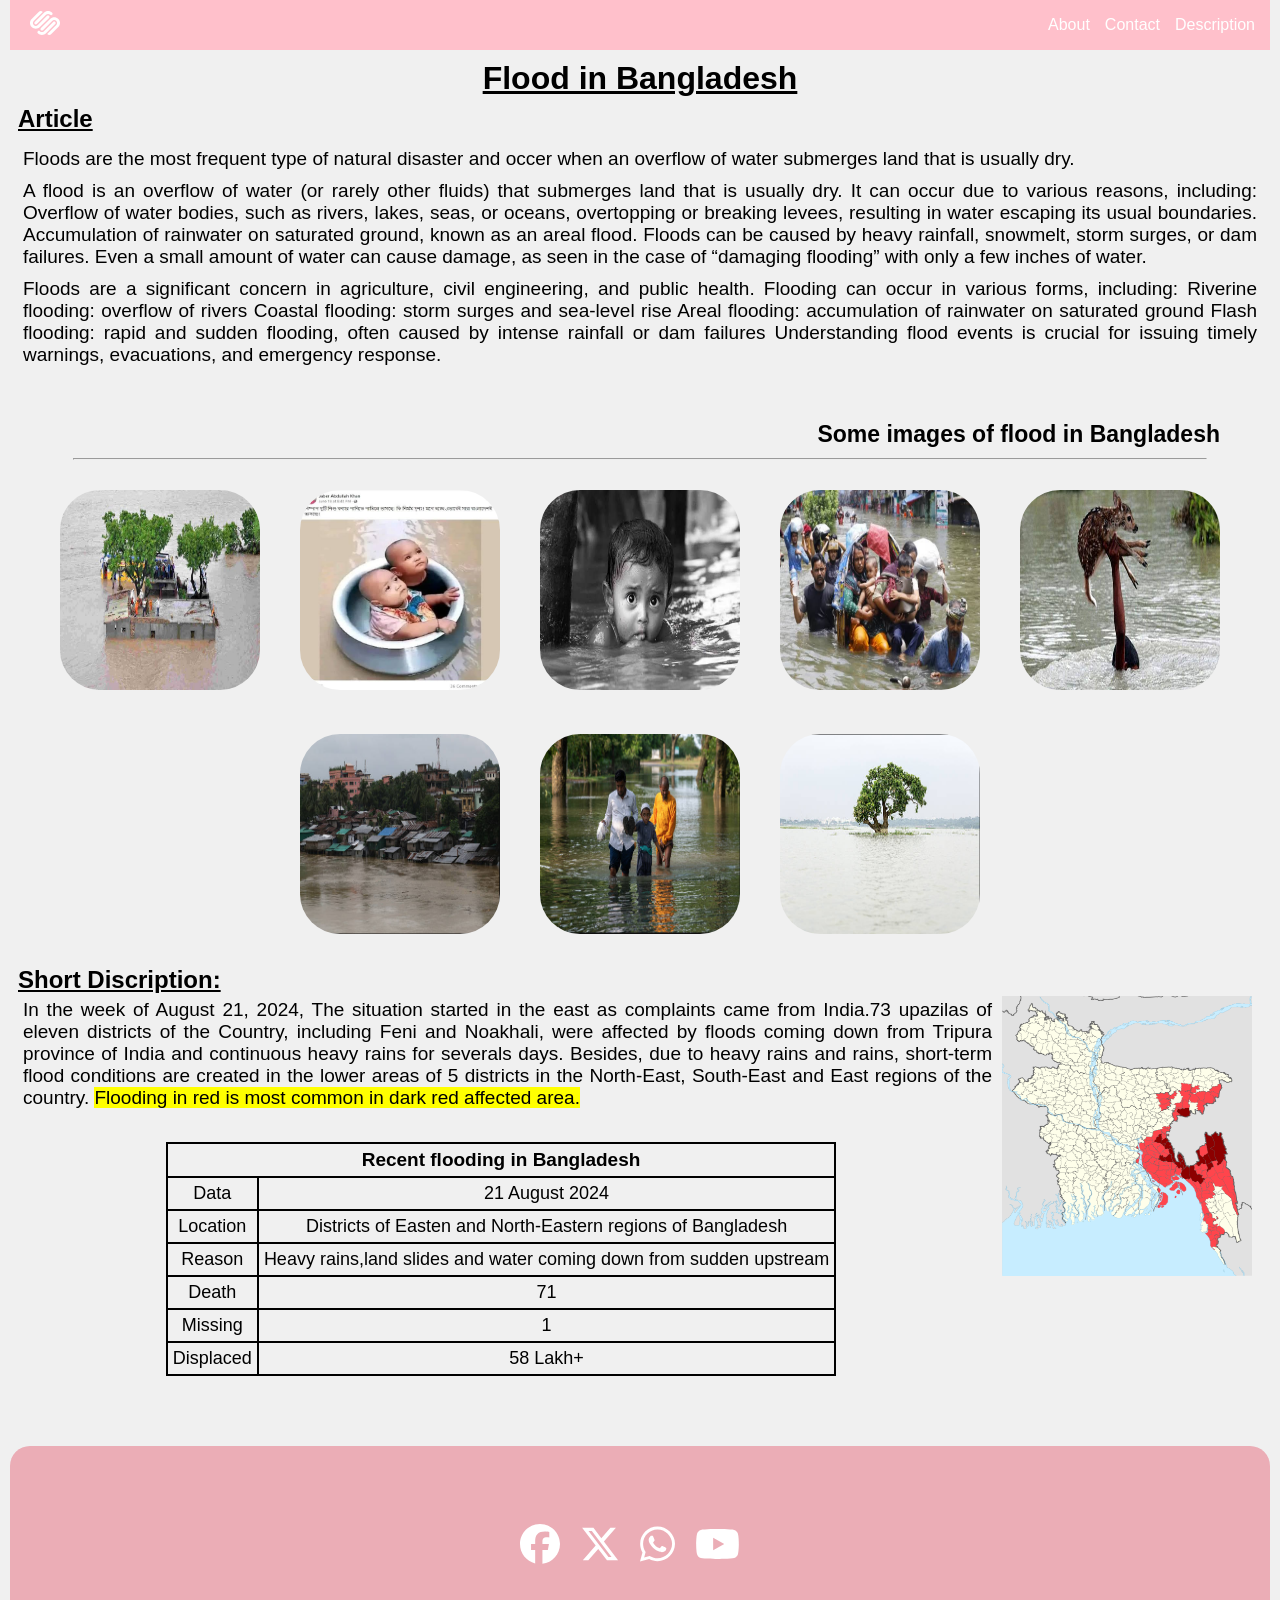
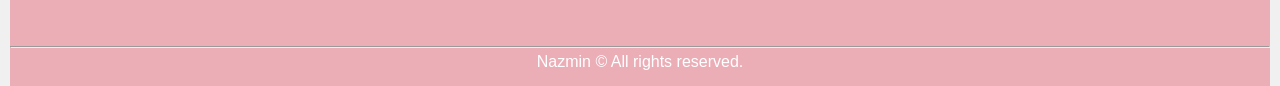
<file: home.html>
<!DOCTYPE html>
<html lang="en">
  <head>
    <meta charset="UTF-8" />
    <meta name="viewport" content="width=device-width, initial-scale=1.0" />
    <title>homepage</title>
    <link rel="stylesheet" href="style.css" />
    <link rel="icon" href="image/CST (2).png" />
  </head>
  <body>
    <div class="hcon">
      <head class="head">
        <div>
          <svg
            class="hh1"
            xmlns="http://www.w3.org/2000/svg"
            viewBox="0 0 512 512"
          >
            <!--!Font Awesome Free 6.6.0 by @fontawesome - https://fontawesome.com License - https://fontawesome.com/license/free Copyright 2024 Fonticons, Inc.-->
            <path
              d="M186.1 343.3c-9.7 9.7-9.7 25.3 0 34.9 9.7 9.7 25.3 9.7 34.9 0L378.2 221.1c19.3-19.3 50.6-19.3 69.9 0s19.3 50.6 0 69.9L294 445.1c19.3 19.3 50.5 19.3 69.8 0l0 0 119.3-119.2c38.6-38.6 38.6-101.1 0-139.7-38.6-38.6-101.2-38.6-139.7 0l-157.2 157.2zm244.5-104.8c-9.7-9.7-25.3-9.7-34.9 0l-157.2 157.2c-19.3 19.3-50.5 19.3-69.8 .1l-.1-.1c-9.6-9.6-25.3-9.7-34.9 0l0 0c-9.7 9.6-9.7 25.3 0 34.9l0 0c38.6 38.6 101.1 38.6 139.7 0l157.2-157.2c9.7-9.7 9.7-25.3 0-34.9zm-262 87.3l157.2-157.2c9.6-9.7 9.6-25.3 0-34.9-9.6-9.6-25.3-9.6-34.9 0L133.7 290.9c-19.3 19.3-50.6 19.3-69.9 0l0 0c-19.3-19.3-19.3-50.5 0-69.8l0 0L218 66.9c-19.3-19.3-50.6-19.3-69.9 0l0 0L28.9 186.1c-38.6 38.6-38.6 101.1 0 139.7 38.6 38.6 101.1 38.6 139.7 0zm-87.3-52.4c9.6 9.6 25.3 9.6 34.9 0l157.2-157.2c19.3-19.3 50.6-19.3 69.8 0l0 0c9.7 9.7 25.3 9.7 34.9 0 9.7-9.7 9.7-25.3 0-34.9-38.6-38.6-101.1-38.6-139.7 0L81.3 238.5c-9.7 9.6-9.7 25.3 0 34.9h0z"
            />
          </svg>
        </div>
        <div class="list">
          <ul class="ul">
            <li class="li"><a href="about.htm" target="_blank"> About </a></li>
            <li class="li">
              <a href="contact.htm" target="_blank"> Contact </a>
            </li>
            <li class="li">
              <a href="index.html" target="_blank"> Description </a>
            </li>
          </ul>
        </div>
      </head>
    </div>

    <h1 class="h1"><u>Flood in Bangladesh</u></h1>

    <div class="intro">
      <h2 class="h2"><u>Article</u></h2>
      <p class="ppq">
        Floods are the most frequent type of natural disaster and occer when an
        overflow of water submerges land that is usually dry.
      </p>
      <p class="ppq">
        A flood is an overflow of water (or rarely other fluids) that submerges
        land that is usually dry. It can occur due to various reasons,
        including: Overflow of water bodies, such as rivers, lakes, seas, or
        oceans, overtopping or breaking levees, resulting in water escaping its
        usual boundaries. Accumulation of rainwater on saturated ground, known
        as an areal flood. Floods can be caused by heavy rainfall, snowmelt,
        storm surges, or dam failures. Even a small amount of water can cause
        damage, as seen in the case of “damaging flooding” with only a few
        inches of water.
      </p>
      <p class="ppq">
        Floods are a significant concern in agriculture, civil engineering, and
        public health. Flooding can occur in various forms, including: Riverine
        flooding: overflow of rivers Coastal flooding: storm surges and
        sea-level rise Areal flooding: accumulation of rainwater on saturated
        ground Flash flooding: rapid and sudden flooding, often caused by
        intense rainfall or dam failures Understanding flood events is crucial
        for issuing timely warnings, evacuations, and emergency response.
      </p>
    </div>
    <h3 class="allimagestext">Some images of flood in Bangladesh</h3>
    <hr class="hr" />
    <div class="allimages">
      <a href="image/images (2).jpeg" target="_blank">
        <img
          src="image/images (2).jpeg"
          title="flood"
          alt="Image (2)"
          class="img1"
        />
      </a>

      <a href="image/images (4).jpeg" target="_blank">
        <img
          src="image/images (4).jpeg"
          title="flood"
          alt="Image (2)"
          class="img1"
        />
      </a>

      <a href="image/images (5).jpeg" target="_blank">
        <img
          src="image/images (5).jpeg"
          title="flood"
          alt="Image (2)"
          class="img1"
        />
      </a>

      <a href="image/images (6).jpeg" target="_blank">
        <img
          src="image/images (6).jpeg"
          title="flood"
          alt="Image (2)"
          class="img1"
        />
      </a>

      <a href="image/images (8).jpeg" target="_blank">
        <img
          src="image/images (8).jpeg"
          title="flood"
          alt="Image (2)"
          class="img1"
        />
      </a>

      <a href="image/1.png" target="_blank">
        <img src="image/1.png" title="flood" alt="" class="img1" />
      </a>

      <a href="image/2.png" target="_blank">
        <img src="image/2.png" title="flood" alt="" class="img1" />
      </a>

      <a href="image/3.png" target="_blank">
        <img src="image/3.png" title="flood" alt="" class="img1" />
      </a>
    </div>

    <div class="sd">
      <img
        id="mapimg"
        src="image/map.jpg"
        title="Map of Bangladesh"
        alt="Map"
        class="img2"
      />
      <h2>
        <u>Short Discription:</u>
      </h2>

      <p class="ppq">
        In the week of August 21, 2024, The situation started in the east as
        complaints came from India.73 upazilas of eleven districts of the
        Country, including Feni and Noakhali, were affected by floods coming
        down from Tripura province of India and continuous heavy rains for
        severals days. Besides, due to heavy rains and rains, short-term flood
        conditions are created in the lower areas of 5 districts in the
        North-East, South-East and East regions of the country.
        <mark>Flooding in red is most common in dark red affected area.</mark>
      </p>
    </div>
    <div class="table">
      <table border="4">
        <caption>
          Recent flooding in Bangladesh
        </caption>
        <tr>
          <td>Data</td>
          <td>21 August 2024</td>
        </tr>
        <tr>
          <td>Location</td>
          <td>Districts of Easten and North-Eastern regions of Bangladesh</td>
        </tr>
        <tr>
          <td>Reason</td>
          <td>
            Heavy rains,land slides and water coming down from sudden upstream
          </td>
        </tr>
        <tr>
          <td>Death</td>
          <td>71</td>
        </tr>
        <tr>
          <td>Missing</td>
          <td>1</td>
        </tr>
        <tr>
          <td>Displaced</td>
          <td>58 Lakh+</td>
        </tr>
      </table>
    </div>

    <footer>
      <div class="footer">
        <div class="icons">
          <a href="https://www.facebook.com" target="_blank">
            <svg
              id="facebook"
              xmlns="http://www.w3.org/2000/svg"
              viewBox="0 0 512 512"
            >
              <!--!Font Awesome Free 6.6.0 by @fontawesome - https://fontawesome.com License - https://fontawesome.com/license/free Copyright 2024 Fonticons, Inc.-->
              <path
                d="M512 256C512 114.6 397.4 0 256 0S0 114.6 0 256C0 376 82.7 476.8 194.2 504.5V334.2H141.4V256h52.8V222.3c0-87.1 39.4-127.5 125-127.5c16.2 0 44.2 3.2 55.7 6.4V172c-6-.6-16.5-1-29.6-1c-42 0-58.2 15.9-58.2 57.2V256h83.6l-14.4 78.2H287V510.1C413.8 494.8 512 386.9 512 256h0z"
              />
            </svg>
          </a>

          <a href="https://www.x.com" target="_blank">
            <svg
              id="x"
              xmlns="http://www.w3.org/2000/svg"
              viewBox="0 0 512 512"
            >
              <!--!Font Awesome Free 6.6.0 by @fontawesome - https://fontawesome.com License - https://fontawesome.com/license/free Copyright 2024 Fonticons, Inc.-->
              <path
                d="M389.2 48h70.6L305.6 224.2 487 464H345L233.7 318.6 106.5 464H35.8L200.7 275.5 26.8 48H172.4L272.9 180.9 389.2 48zM364.4 421.8h39.1L151.1 88h-42L364.4 421.8z"
              />
            </svg>
          </a>

          <a href="https://www.whtasapp.com" target="_blank">
            <svg
              id="whatsapp"
              xmlns="http://www.w3.org/2000/svg"
              viewBox="0 0 448 512"
            >
              <!--!Font Awesome Free 6.6.0 by @fontawesome - https://fontawesome.com License - https://fontawesome.com/license/free Copyright 2024 Fonticons, Inc.-->
              <path
                d="M380.9 97.1C339 55.1 283.2 32 223.9 32c-122.4 0-222 99.6-222 222 0 39.1 10.2 77.3 29.6 111L0 480l117.7-30.9c32.4 17.7 68.9 27 106.1 27h.1c122.3 0 224.1-99.6 224.1-222 0-59.3-25.2-115-67.1-157zm-157 341.6c-33.2 0-65.7-8.9-94-25.7l-6.7-4-69.8 18.3L72 359.2l-4.4-7c-18.5-29.4-28.2-63.3-28.2-98.2 0-101.7 82.8-184.5 184.6-184.5 49.3 0 95.6 19.2 130.4 54.1 34.8 34.9 56.2 81.2 56.1 130.5 0 101.8-84.9 184.6-186.6 184.6zm101.2-138.2c-5.5-2.8-32.8-16.2-37.9-18-5.1-1.9-8.8-2.8-12.5 2.8-3.7 5.6-14.3 18-17.6 21.8-3.2 3.7-6.5 4.2-12 1.4-32.6-16.3-54-29.1-75.5-66-5.7-9.8 5.7-9.1 16.3-30.3 1.8-3.7 .9-6.9-.5-9.7-1.4-2.8-12.5-30.1-17.1-41.2-4.5-10.8-9.1-9.3-12.5-9.5-3.2-.2-6.9-.2-10.6-.2-3.7 0-9.7 1.4-14.8 6.9-5.1 5.6-19.4 19-19.4 46.3 0 27.3 19.9 53.7 22.6 57.4 2.8 3.7 39.1 59.7 94.8 83.8 35.2 15.2 49 16.5 66.6 13.9 10.7-1.6 32.8-13.4 37.4-26.4 4.6-13 4.6-24.1 3.2-26.4-1.3-2.5-5-3.9-10.5-6.6z"
              />
            </svg>
          </a>

          <a href="https://www.youtube.com" target="_blank">
            <svg
              id="youtube"
              xmlns="http://www.w3.org/2000/svg"
              viewBox="0 0 576 512"
            >
              <!--!Font Awesome Free 6.6.0 by @fontawesome - https://fontawesome.com License - https://fontawesome.com/license/free Copyright 2024 Fonticons, Inc.-->
              <path
                d="M549.7 124.1c-6.3-23.7-24.8-42.3-48.3-48.6C458.8 64 288 64 288 64S117.2 64 74.6 75.5c-23.5 6.3-42 24.9-48.3 48.6-11.4 42.9-11.4 132.3-11.4 132.3s0 89.4 11.4 132.3c6.3 23.7 24.8 41.5 48.3 47.8C117.2 448 288 448 288 448s170.8 0 213.4-11.5c23.5-6.3 42-24.2 48.3-47.8 11.4-42.9 11.4-132.3 11.4-132.3s0-89.4-11.4-132.3zm-317.5 213.5V175.2l142.7 81.2-142.7 81.2z"
              />
            </svg>
          </a>
        </div>

        <div class="copyright">
          <hr class="hrf" />
          Nazmin &copy; All rights reserved.
        </div>
      </div>
    </footer>
  </body>
</html>
</file>
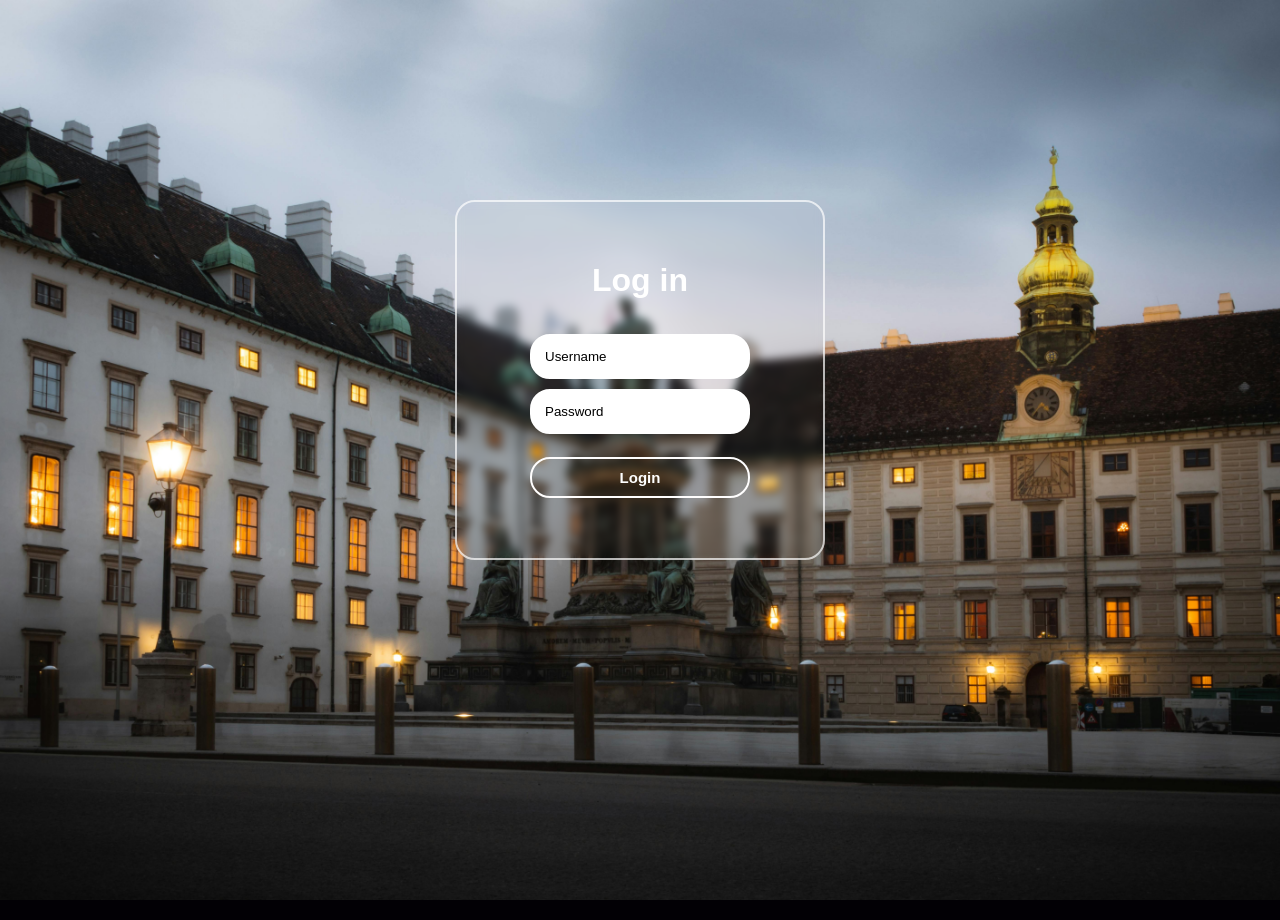
<file: login.html>
<!DOCTYPE html>
<html lang="en">
  <head>
    <meta charset="UTF-8" />
    <meta http-equiv="X-UA-Compatible" content="IE=edge" />
    <meta name="viewport" content="width=device-width, initial-scale=1.0" />
    <title>Log in</title>
    <link rel="stylesheet" href="style1.css" />
    <link rel="shortcut icon" href="image/CST (2).png" type="image/x-icon" />
  </head>

  <body>
    <div class="container">
      <form>
        <div class="midterm">
          <h1 class="logo">
            Log in
            <!-- <hr /> -->
          </h1>
          <div class="div">
            <input
              type="text"
              name="Username"
              id="Username"
              class="input"
              placeholder="Username"
            />

            <input
              type="password"
              name="password"
              id="password"
              class="input"
              placeholder="Password"
            />

            <br />
            <a href="home.html"><button type="submit">
              <a href="home.html" target="_blank">Login</a>
            </button>
          </div>
        </div>
      </form>
    </div>
  </body>
</html>
</file>
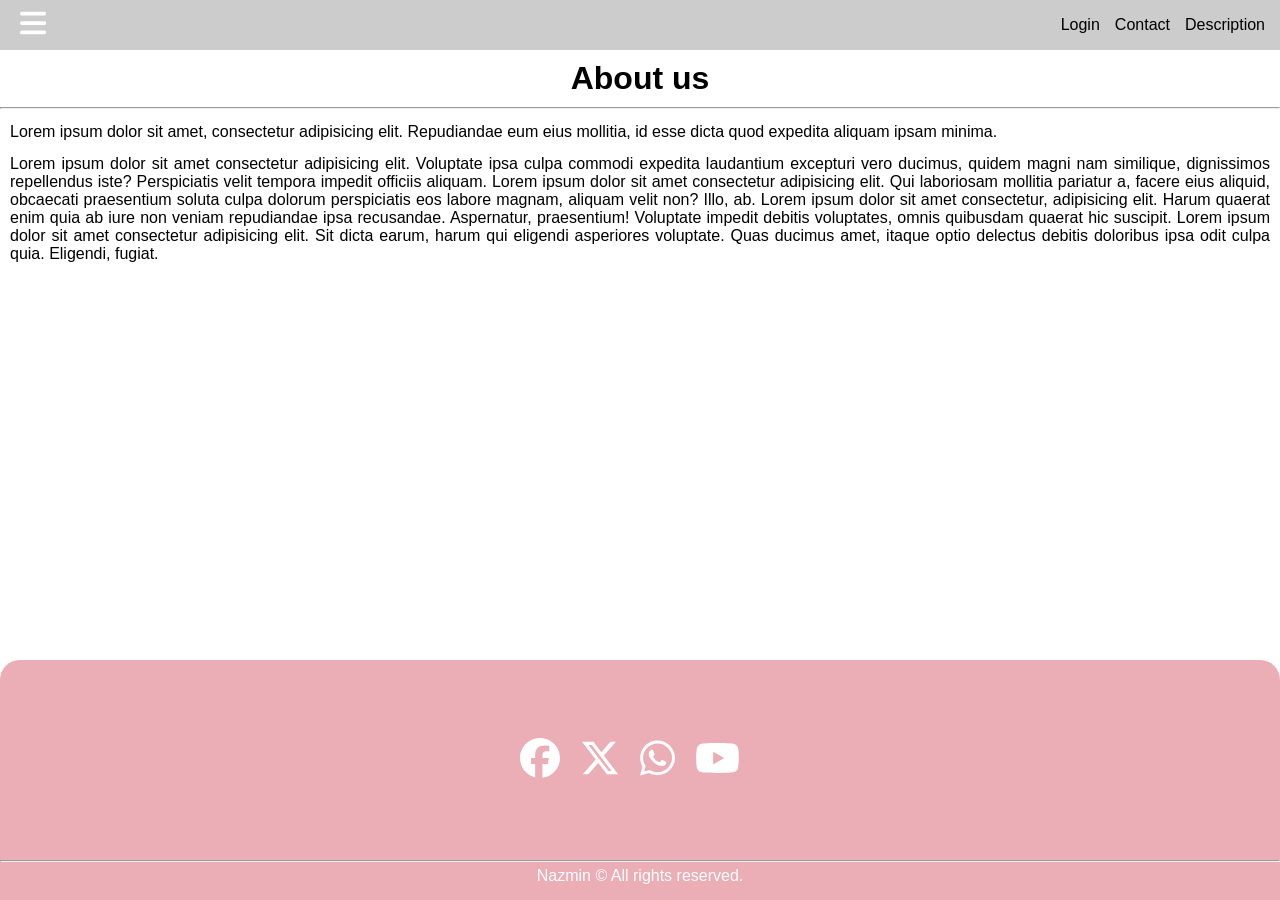
<file: pages/about.htm>
<!doctype html>
<html lang="en">
  <head>
    <meta charset="UTF-8" />
    <meta http-equiv="X-UA-Compatible" content="IE=edge" />
    <meta name="viewport" content="width=device-width, initial-scale=1.0" />
    <title>N/about</title>
    <link rel="icon" href="../asset/CST (2).png" type="image/x-icon" />
    <style>
      * {
        margin: 0;
        padding: 0;
        box-sizing: border-box;
        font-family: sans-serif;
      }

      /* ------------------Head------------------ */

      .hcon {
        /* div of head */
        height: 50px;
        width: auto;
        display: flex;
        justify-content: space-between;
        align-items: center;
        background-color: hsl(0, 0%, 80%);
      }

      .h1 {
        /* Title / logo */
        height: 30px;
        margin-left: 20px;
      }

      .ul {
        /* ul list */
        display: flex;
      }

      .ul a {
        position: relative;
      }
      .ul a::after {
        content: "";
        display: block;
        margin: auto;
        width: 0%;
        height: 2px;
        position: absolute;
        background: #000;
        left: 0;
        bottom: 0;
        transition: 1.5s;
      }

      .ul a:hover::after {
        width: 90%;
      }
      .list .ul .li {
        /* li */
        list-style: none;
        display: inline-block;
        position: relative;
      }
      .list .ul .li a {
        /* menu */
        text-decoration: none;
        color: inherit;
        margin-right: 15px;
        transition: 5.5s;
      }
      h1 {
        text-align: center;
        margin: 10px 40px;
      }

      .p {
        margin: 14px 10px;
        text-align: justify;
      }
      .footer {
        height: 200px;
        width: 100%;
        /* background-color: hsl(0, 0%, 20%); */
        background-color: hsl(352, 60%, 80%);
        border-top-right-radius: 20px;
        border-top-left-radius: 20px;
        position: fixed;
        bottom: 40px;
      }
      .icons {
        width: 100%;
        height: 100%;
        display: flex;
        justify-content: center;
        align-items: center;
      }
      svg {
        height: 40px;
        margin-right: 20px;
        fill: #fff;
        transition: 0.5s;
      }
      #facebook:hover {
        fill: hsl(197, 100%, 50%);
        border-radius: 20px;
        background-color: white;
      }
      #x:hover {
        fill: hsl(0, 0%, 4%);
      }
      #whatsapp:hover {
        fill: hsl(120, 89%, 66%);
      }
      #youtube:hover {
        fill: red;
      }

      .hrf {
        margin-bottom: 5px;
      }
      .copyright {
        height: 20%;
        color: #fff;
        background-color: inherit;
        text-align: center;
        /* border-bottom-right-radius: 50px; */
      }
    </style>
  </head>
  <body>
    <div class="hcon">
      <head class="head">
        <div>
          <svg
            class="h1"
            xmlns="http://www.w3.org/2000/svg"
            viewBox="0 0 448 512"
          >
            <!--!Font Awesome Free 6.6.0 by @fontawesome - https://fontawesome.com License - https://fontawesome.com/license/free Copyright 2024 Fonticons, Inc.-->
            <path
              d="M0 96C0 78.3 14.3 64 32 64l384 0c17.7 0 32 14.3 32 32s-14.3 32-32 32L32 128C14.3 128 0 113.7 0 96zM0 256c0-17.7 14.3-32 32-32l384 0c17.7 0 32 14.3 32 32s-14.3 32-32 32L32 288c-17.7 0-32-14.3-32-32zM448 416c0 17.7-14.3 32-32 32L32 448c-17.7 0-32-14.3-32-32s14.3-32 32-32l384 0c17.7 0 32 14.3 32 32z"
            />
          </svg>
        </div>
        <div class="list">
          <ul class="ul">
            <li class="li"><a href="login.html"> Login </a></li>
            <li class="li"><a href="contact.htm"> Contact </a></li>
            <li class="li">
              <a href="../index.html" target="_blank"> Description </a>
            </li>
          </ul>
        </div>
      </head>
    </div>
    <div class="main">
      <h1>About us</h1>
      <hr />
      <p class="p">
        Lorem ipsum dolor sit amet, consectetur adipisicing elit. Repudiandae
        eum eius mollitia, id esse dicta quod expedita aliquam ipsam minima.
      </p>
      <p class="p">
        Lorem ipsum dolor sit amet consectetur adipisicing elit. Voluptate ipsa
        culpa commodi expedita laudantium excepturi vero ducimus, quidem magni
        nam similique, dignissimos repellendus iste? Perspiciatis velit tempora
        impedit officiis aliquam. Lorem ipsum dolor sit amet consectetur
        adipisicing elit. Qui laboriosam mollitia pariatur a, facere eius
        aliquid, obcaecati praesentium soluta culpa dolorum perspiciatis eos
        labore magnam, aliquam velit non? Illo, ab. Lorem ipsum dolor sit amet
        consectetur, adipisicing elit. Harum quaerat enim quia ab iure non
        veniam repudiandae ipsa recusandae. Aspernatur, praesentium! Voluptate
        impedit debitis voluptates, omnis quibusdam quaerat hic suscipit. Lorem
        ipsum dolor sit amet consectetur adipisicing elit. Sit dicta earum,
        harum qui eligendi asperiores voluptate. Quas ducimus amet, itaque optio
        delectus debitis doloribus ipsa odit culpa quia. Eligendi, fugiat.
      </p>
    </div>
    <footer>
      <div class="footer">
        <div class="icons">
          <a href="https://www.facebook.com" target="_blank">
            <svg
              id="facebook"
              xmlns="http://www.w3.org/2000/svg"
              viewBox="0 0 512 512"
            >
              <!--!Font Awesome Free 6.6.0 by @fontawesome - https://fontawesome.com License - https://fontawesome.com/license/free Copyright 2024 Fonticons, Inc.-->
              <path
                d="M512 256C512 114.6 397.4 0 256 0S0 114.6 0 256C0 376 82.7 476.8 194.2 504.5V334.2H141.4V256h52.8V222.3c0-87.1 39.4-127.5 125-127.5c16.2 0 44.2 3.2 55.7 6.4V172c-6-.6-16.5-1-29.6-1c-42 0-58.2 15.9-58.2 57.2V256h83.6l-14.4 78.2H287V510.1C413.8 494.8 512 386.9 512 256h0z"
              />
            </svg>
          </a>

          <a href="https://www.x.com" target="_blank">
            <svg
              id="x"
              xmlns="http://www.w3.org/2000/svg"
              viewBox="0 0 512 512"
            >
              <!--!Font Awesome Free 6.6.0 by @fontawesome - https://fontawesome.com License - https://fontawesome.com/license/free Copyright 2024 Fonticons, Inc.-->
              <path
                d="M389.2 48h70.6L305.6 224.2 487 464H345L233.7 318.6 106.5 464H35.8L200.7 275.5 26.8 48H172.4L272.9 180.9 389.2 48zM364.4 421.8h39.1L151.1 88h-42L364.4 421.8z"
              />
            </svg>
          </a>

          <a href="https://www.whtasapp.com" target="_blank">
            <svg
              id="whatsapp"
              xmlns="http://www.w3.org/2000/svg"
              viewBox="0 0 448 512"
            >
              <!--!Font Awesome Free 6.6.0 by @fontawesome - https://fontawesome.com License - https://fontawesome.com/license/free Copyright 2024 Fonticons, Inc.-->
              <path
                d="M380.9 97.1C339 55.1 283.2 32 223.9 32c-122.4 0-222 99.6-222 222 0 39.1 10.2 77.3 29.6 111L0 480l117.7-30.9c32.4 17.7 68.9 27 106.1 27h.1c122.3 0 224.1-99.6 224.1-222 0-59.3-25.2-115-67.1-157zm-157 341.6c-33.2 0-65.7-8.9-94-25.7l-6.7-4-69.8 18.3L72 359.2l-4.4-7c-18.5-29.4-28.2-63.3-28.2-98.2 0-101.7 82.8-184.5 184.6-184.5 49.3 0 95.6 19.2 130.4 54.1 34.8 34.9 56.2 81.2 56.1 130.5 0 101.8-84.9 184.6-186.6 184.6zm101.2-138.2c-5.5-2.8-32.8-16.2-37.9-18-5.1-1.9-8.8-2.8-12.5 2.8-3.7 5.6-14.3 18-17.6 21.8-3.2 3.7-6.5 4.2-12 1.4-32.6-16.3-54-29.1-75.5-66-5.7-9.8 5.7-9.1 16.3-30.3 1.8-3.7 .9-6.9-.5-9.7-1.4-2.8-12.5-30.1-17.1-41.2-4.5-10.8-9.1-9.3-12.5-9.5-3.2-.2-6.9-.2-10.6-.2-3.7 0-9.7 1.4-14.8 6.9-5.1 5.6-19.4 19-19.4 46.3 0 27.3 19.9 53.7 22.6 57.4 2.8 3.7 39.1 59.7 94.8 83.8 35.2 15.2 49 16.5 66.6 13.9 10.7-1.6 32.8-13.4 37.4-26.4 4.6-13 4.6-24.1 3.2-26.4-1.3-2.5-5-3.9-10.5-6.6z"
              />
            </svg>
          </a>

          <a href="https://www.youtube.com" target="_blank">
            <svg
              id="youtube"
              xmlns="http://www.w3.org/2000/svg"
              viewBox="0 0 576 512"
            >
              <!--!Font Awesome Free 6.6.0 by @fontawesome - https://fontawesome.com License - https://fontawesome.com/license/free Copyright 2024 Fonticons, Inc.-->
              <path
                d="M549.7 124.1c-6.3-23.7-24.8-42.3-48.3-48.6C458.8 64 288 64 288 64S117.2 64 74.6 75.5c-23.5 6.3-42 24.9-48.3 48.6-11.4 42.9-11.4 132.3-11.4 132.3s0 89.4 11.4 132.3c6.3 23.7 24.8 41.5 48.3 47.8C117.2 448 288 448 288 448s170.8 0 213.4-11.5c23.5-6.3 42-24.2 48.3-47.8 11.4-42.9 11.4-132.3 11.4-132.3s0-89.4-11.4-132.3zm-317.5 213.5V175.2l142.7 81.2-142.7 81.2z"
              />
            </svg>
          </a>
        </div>

        <div class="copyright">
          <hr class="hrf" />
          Nazmin &copy; All rights reserved.
        </div>
      </div>
    </footer>
  </body>
</html>
</file>
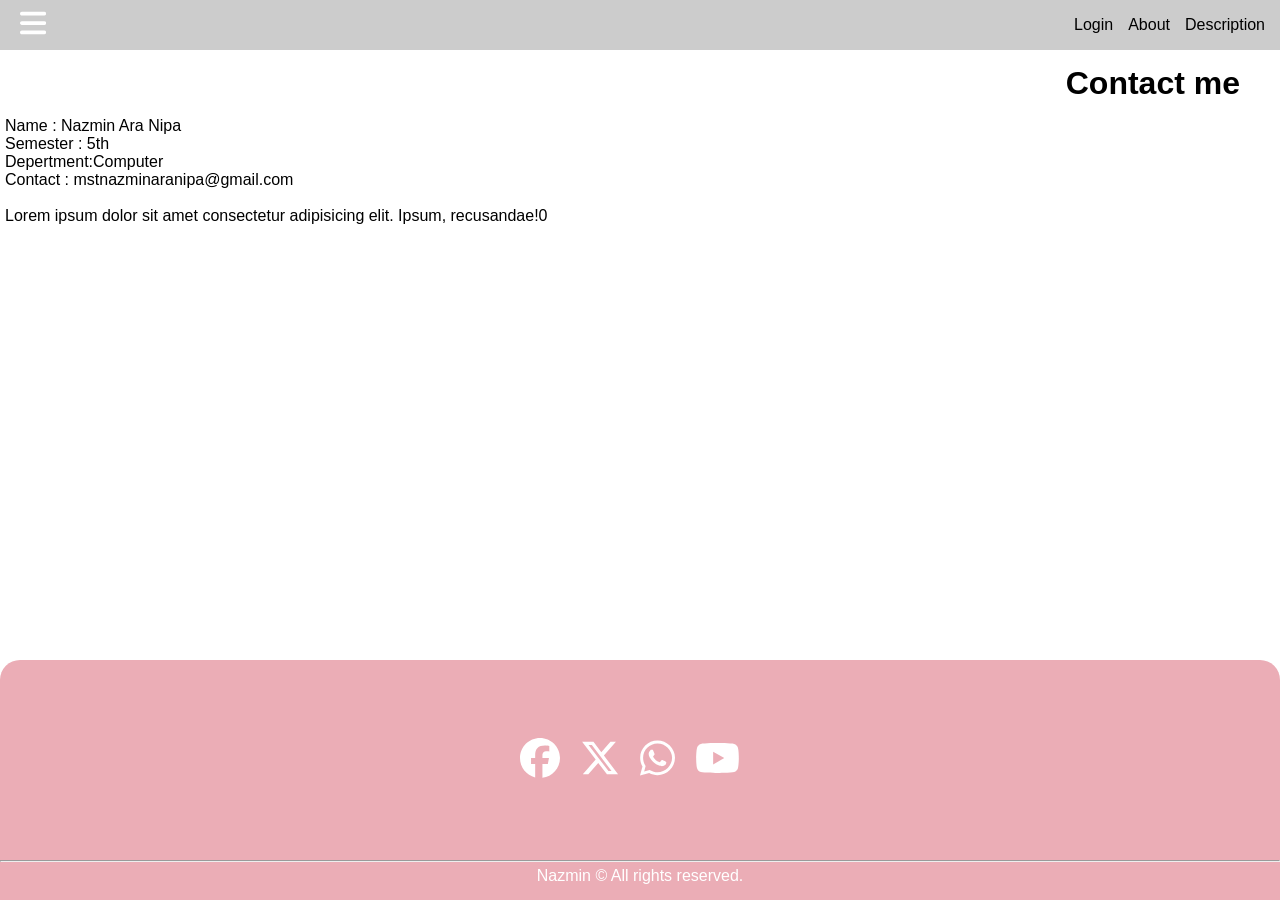
<file: pages/contact.htm>
<!doctype html>
<html lang="en">
  <head>
    <meta charset="UTF-8" />
    <meta http-equiv="X-UA-Compatible" content="IE=edge" />
    <meta name="viewport" content="width=device-width, initial-scale=1.0" />
    <title>N/contact</title>
    <link rel="icon" href="../asset/CST (2).png" type="image/x-icon" />
    <style>
      * {
        margin: 0;
        padding: 0;
        box-sizing: border-box;
        font-family: sans-serif;
      }

      /* ------------------Head------------------ */

      .hcon {
        /* div of head */
        height: 50px;
        width: auto;
        display: flex;
        justify-content: space-between;
        align-items: center;
        background-color: hsl(0, 0%, 80%);
      }

      .h1 {
        /* Title / logo */
        height: 30px;
        margin-left: 20px;
      }

      .ul {
        /* ul list */
        display: flex;
      }

      .ul a {
        position: relative;
      }
      .ul a::after {
        content: "";
        display: block;
        margin: auto;
        width: 0%;
        height: 2px;
        position: absolute;
        background: #000;
        left: 0;
        bottom: 0;
        transition: 1.5s;
      }

      .ul a:hover::after {
        width: 90%;
      }
      .list .ul .li {
        /* li */
        list-style: none;
        display: inline-block;
        position: relative;
      }
      .list .ul .li a {
        /* menu */
        text-decoration: none;
        color: inherit;
        margin-right: 15px;
        transition: 5.5s;
      }
      .hh1 {
        text-align: right;
        margin: 15px 0;
        padding: 0 40px;
      }
      .main {
        min-height: 380px;
      }
      p {
        padding: 0;
        margin: 0 5px;
        text-align: justify;
      }
      .footer {
        height: 200px;
        width: 100%;
        /* background-color: hsl(0, 0%, 20%); */
        background-color: hsl(352, 60%, 80%);
        border-top-right-radius: 20px;
        border-top-left-radius: 20px;
        position: fixed;
        bottom: 40px;
      }
      .icons {
        width: 100%;
        height: 100%;
        display: flex;
        justify-content: center;
        align-items: center;
      }
      svg {
        height: 40px;
        margin-right: 20px;
        fill: #fff;
        transition: 0.5s;
      }
      #facebook:hover {
        fill: hsl(197, 100%, 50%);
        border-radius: 20px;
        background-color: white;
      }
      #x:hover {
        fill: hsl(0, 0%, 4%);
      }
      #whatsapp:hover {
        fill: hsl(120, 89%, 66%);
      }
      #youtube:hover {
        fill: red;
      }

      .hrf {
        margin-bottom: 5px;
      }
      .copyright {
        height: 20%;
        color: #fff;
        background-color: inherit;
        text-align: center;
        /* border-bottom-right-radius: 50px; */
      }
    </style>
  </head>
  <body>
    <div class="hcon">
      <head class="head">
        <div>
          <svg
            class="h1"
            xmlns="http://www.w3.org/2000/svg"
            viewBox="0 0 448 512"
          >
            <!--!Font Awesome Free 6.6.0 by @fontawesome - https://fontawesome.com License - https://fontawesome.com/license/free Copyright 2024 Fonticons, Inc.-->
            <path
              d="M0 96C0 78.3 14.3 64 32 64l384 0c17.7 0 32 14.3 32 32s-14.3 32-32 32L32 128C14.3 128 0 113.7 0 96zM0 256c0-17.7 14.3-32 32-32l384 0c17.7 0 32 14.3 32 32s-14.3 32-32 32L32 288c-17.7 0-32-14.3-32-32zM448 416c0 17.7-14.3 32-32 32L32 448c-17.7 0-32-14.3-32-32s14.3-32 32-32l384 0c17.7 0 32 14.3 32 32z"
            />
          </svg>
        </div>
        <div class="list">
          <ul class="ul">
            <li class="li"><a href="login.html"> Login </a></li>
            <li class="li"><a href="about.htm"> About </a></li>
            <li class="li">
              <a href="../index.html" target="_blank"> Description </a>
            </li>
          </ul>
        </div>
      </head>
    </div>

    <div class="main">
      <h1 class="hh1">Contact me</h1>
      <p>
        Name : Nazmin Ara Nipa <br />
        Semester : 5th <br />
        Depertment:Computer <br />
        Contact : mstnazminaranipa@gmail.com
      </p>
      <br />
      <p>
        Lorem ipsum dolor sit amet consectetur adipisicing elit. Ipsum,
        recusandae!0
      </p>
    </div>

    <footer>
      <div class="footer">
        <div class="icons">
          <a href="https://www.facebook.com" target="_blank">
            <svg
              id="facebook"
              xmlns="http://www.w3.org/2000/svg"
              viewBox="0 0 512 512"
            >
              <!--!Font Awesome Free 6.6.0 by @fontawesome - https://fontawesome.com License - https://fontawesome.com/license/free Copyright 2024 Fonticons, Inc.-->
              <path
                d="M512 256C512 114.6 397.4 0 256 0S0 114.6 0 256C0 376 82.7 476.8 194.2 504.5V334.2H141.4V256h52.8V222.3c0-87.1 39.4-127.5 125-127.5c16.2 0 44.2 3.2 55.7 6.4V172c-6-.6-16.5-1-29.6-1c-42 0-58.2 15.9-58.2 57.2V256h83.6l-14.4 78.2H287V510.1C413.8 494.8 512 386.9 512 256h0z"
              />
            </svg>
          </a>

          <a href="https://www.x.com" target="_blank">
            <svg
              id="x"
              xmlns="http://www.w3.org/2000/svg"
              viewBox="0 0 512 512"
            >
              <!--!Font Awesome Free 6.6.0 by @fontawesome - https://fontawesome.com License - https://fontawesome.com/license/free Copyright 2024 Fonticons, Inc.-->
              <path
                d="M389.2 48h70.6L305.6 224.2 487 464H345L233.7 318.6 106.5 464H35.8L200.7 275.5 26.8 48H172.4L272.9 180.9 389.2 48zM364.4 421.8h39.1L151.1 88h-42L364.4 421.8z"
              />
            </svg>
          </a>

          <a href="https://www.whtasapp.com" target="_blank">
            <svg
              id="whatsapp"
              xmlns="http://www.w3.org/2000/svg"
              viewBox="0 0 448 512"
            >
              <!--!Font Awesome Free 6.6.0 by @fontawesome - https://fontawesome.com License - https://fontawesome.com/license/free Copyright 2024 Fonticons, Inc.-->
              <path
                d="M380.9 97.1C339 55.1 283.2 32 223.9 32c-122.4 0-222 99.6-222 222 0 39.1 10.2 77.3 29.6 111L0 480l117.7-30.9c32.4 17.7 68.9 27 106.1 27h.1c122.3 0 224.1-99.6 224.1-222 0-59.3-25.2-115-67.1-157zm-157 341.6c-33.2 0-65.7-8.9-94-25.7l-6.7-4-69.8 18.3L72 359.2l-4.4-7c-18.5-29.4-28.2-63.3-28.2-98.2 0-101.7 82.8-184.5 184.6-184.5 49.3 0 95.6 19.2 130.4 54.1 34.8 34.9 56.2 81.2 56.1 130.5 0 101.8-84.9 184.6-186.6 184.6zm101.2-138.2c-5.5-2.8-32.8-16.2-37.9-18-5.1-1.9-8.8-2.8-12.5 2.8-3.7 5.6-14.3 18-17.6 21.8-3.2 3.7-6.5 4.2-12 1.4-32.6-16.3-54-29.1-75.5-66-5.7-9.8 5.7-9.1 16.3-30.3 1.8-3.7 .9-6.9-.5-9.7-1.4-2.8-12.5-30.1-17.1-41.2-4.5-10.8-9.1-9.3-12.5-9.5-3.2-.2-6.9-.2-10.6-.2-3.7 0-9.7 1.4-14.8 6.9-5.1 5.6-19.4 19-19.4 46.3 0 27.3 19.9 53.7 22.6 57.4 2.8 3.7 39.1 59.7 94.8 83.8 35.2 15.2 49 16.5 66.6 13.9 10.7-1.6 32.8-13.4 37.4-26.4 4.6-13 4.6-24.1 3.2-26.4-1.3-2.5-5-3.9-10.5-6.6z"
              />
            </svg>
          </a>

          <a href="https://www.youtube.com" target="_blank">
            <svg
              id="youtube"
              xmlns="http://www.w3.org/2000/svg"
              viewBox="0 0 576 512"
            >
              <!--!Font Awesome Free 6.6.0 by @fontawesome - https://fontawesome.com License - https://fontawesome.com/license/free Copyright 2024 Fonticons, Inc.-->
              <path
                d="M549.7 124.1c-6.3-23.7-24.8-42.3-48.3-48.6C458.8 64 288 64 288 64S117.2 64 74.6 75.5c-23.5 6.3-42 24.9-48.3 48.6-11.4 42.9-11.4 132.3-11.4 132.3s0 89.4 11.4 132.3c6.3 23.7 24.8 41.5 48.3 47.8C117.2 448 288 448 288 448s170.8 0 213.4-11.5c23.5-6.3 42-24.2 48.3-47.8 11.4-42.9 11.4-132.3 11.4-132.3s0-89.4-11.4-132.3zm-317.5 213.5V175.2l142.7 81.2-142.7 81.2z"
              />
            </svg>
          </a>
        </div>

        <div class="copyright">
          <hr class="hrf" />
          Nazmin &copy; All rights reserved.
        </div>
      </div>
    </footer>
  </body>
</html>
</file>
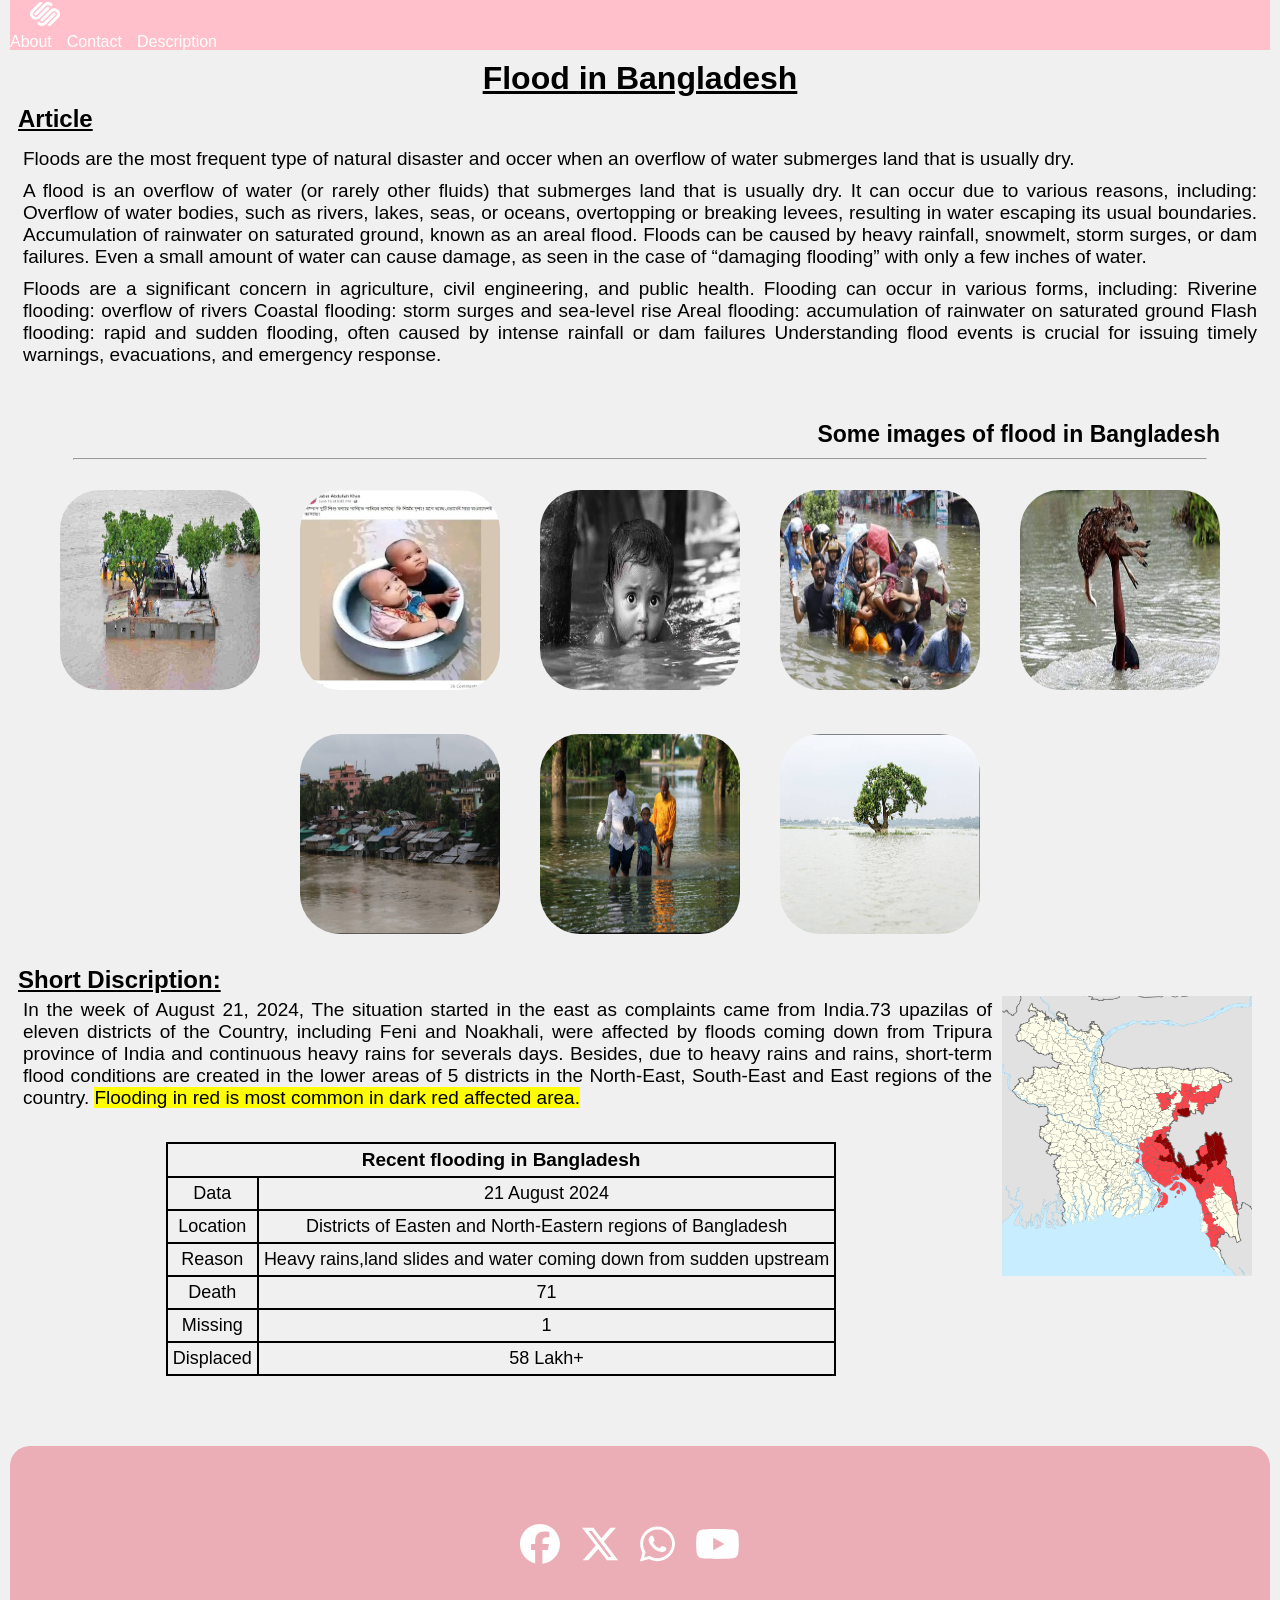
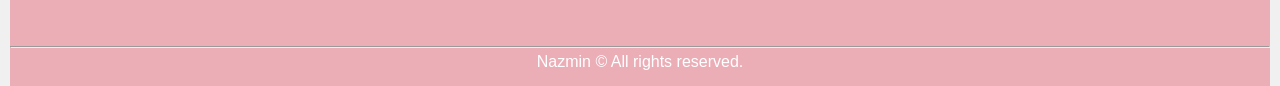
<file: pages/home.html>
<!doctype html>
<html lang="en">
  <head>
    <meta charset="UTF-8" />
    <meta name="viewport" content="width=device-width, initial-scale=1.0" />
    <title>homepage</title>
    <link rel="stylesheet" href="../css/home.css" />
    <link rel="icon" href="../asset/CST (2).png" />
  </head>

  <body>
    <div class="hcon">
      <header class="head">
        <div>
          <svg
            class="hh1"
            xmlns="http://www.w3.org/2000/svg"
            viewBox="0 0 512 512"
          >
            <!--!Font Awesome Free 6.6.0 by @fontawesome - https://fontawesome.com License - https://fontawesome.com/license/free Copyright 2024 Fonticons, Inc.-->
            <path
              d="M186.1 343.3c-9.7 9.7-9.7 25.3 0 34.9 9.7 9.7 25.3 9.7 34.9 0L378.2 221.1c19.3-19.3 50.6-19.3 69.9 0s19.3 50.6 0 69.9L294 445.1c19.3 19.3 50.5 19.3 69.8 0l0 0 119.3-119.2c38.6-38.6 38.6-101.1 0-139.7-38.6-38.6-101.2-38.6-139.7 0l-157.2 157.2zm244.5-104.8c-9.7-9.7-25.3-9.7-34.9 0l-157.2 157.2c-19.3 19.3-50.5 19.3-69.8 .1l-.1-.1c-9.6-9.6-25.3-9.7-34.9 0l0 0c-9.7 9.6-9.7 25.3 0 34.9l0 0c38.6 38.6 101.1 38.6 139.7 0l157.2-157.2c9.7-9.7 9.7-25.3 0-34.9zm-262 87.3l157.2-157.2c9.6-9.7 9.6-25.3 0-34.9-9.6-9.6-25.3-9.6-34.9 0L133.7 290.9c-19.3 19.3-50.6 19.3-69.9 0l0 0c-19.3-19.3-19.3-50.5 0-69.8l0 0L218 66.9c-19.3-19.3-50.6-19.3-69.9 0l0 0L28.9 186.1c-38.6 38.6-38.6 101.1 0 139.7 38.6 38.6 101.1 38.6 139.7 0zm-87.3-52.4c9.6 9.6 25.3 9.6 34.9 0l157.2-157.2c19.3-19.3 50.6-19.3 69.8 0l0 0c9.7 9.7 25.3 9.7 34.9 0 9.7-9.7 9.7-25.3 0-34.9-38.6-38.6-101.1-38.6-139.7 0L81.3 238.5c-9.7 9.6-9.7 25.3 0 34.9h0z"
            />
          </svg>
        </div>

        <div class="list">
          <ul class="ul">
            <li class="li">
              <a href="about.htm" target="_blank">About</a>
            </li>
            <li class="li">
              <a href="contact.htm" target="_blank">Contact</a>
            </li>
            <li class="li">
              <a href="../index.html" target="_blank">Description</a>
            </li>
          </ul>
        </div>
      </header>
    </div>

    <h1 class="h1"><u>Flood in Bangladesh</u></h1>

    <div class="intro">
      <h2 class="h2"><u>Article</u></h2>

      <p class="ppq">
        Floods are the most frequent type of natural disaster and occer when an
        overflow of water submerges land that is usually dry.
      </p>

      <p class="ppq">
        A flood is an overflow of water (or rarely other fluids) that submerges
        land that is usually dry. It can occur due to various reasons,
        including: Overflow of water bodies, such as rivers, lakes, seas, or
        oceans, overtopping or breaking levees, resulting in water escaping its
        usual boundaries. Accumulation of rainwater on saturated ground, known
        as an areal flood. Floods can be caused by heavy rainfall, snowmelt,
        storm surges, or dam failures. Even a small amount of water can cause
        damage, as seen in the case of “damaging flooding” with only a few
        inches of water.
      </p>

      <p class="ppq">
        Floods are a significant concern in agriculture, civil engineering, and
        public health. Flooding can occur in various forms, including: Riverine
        flooding: overflow of rivers Coastal flooding: storm surges and
        sea-level rise Areal flooding: accumulation of rainwater on saturated
        ground Flash flooding: rapid and sudden flooding, often caused by
        intense rainfall or dam failures Understanding flood events is crucial
        for issuing timely warnings, evacuations, and emergency response.
      </p>
    </div>

    <h3 class="allimagestext">Some images of flood in Bangladesh</h3>
    <hr class="hr" />

    <div class="allimages">
      <a href="../asset/images (2).jpeg" target="_blank">
        <img
          src="../asset/images (2).jpeg"
          title="flood_img-1"
          alt="Image (2)"
          class="img1"
        />
      </a>

      <a href="../asset/images (4).jpeg" target="_blank">
        <img
          src="../asset/images (4).jpeg"
          title="flood_img-2"
          alt="Image (2)"
          class="img1"
        />
      </a>

      <a href="../asset/images (5).jpeg" target="_blank">
        <img
          src="../asset/images (5).jpeg"
          title="flood_img-3"
          alt="Image (2)"
          class="img1"
        />
      </a>

      <a href="../asset/images (6).jpeg" target="_blank">
        <img
          src="../asset/images (6).jpeg"
          title="flood_img-4"
          alt="Image (2)"
          class="img1"
        />
      </a>

      <a href="../asset/images (8).jpeg" target="_blank">
        <img
          src="../asset/images (8).jpeg"
          title="flood_img-5"
          alt="Image (2)"
          class="img1"
        />
      </a>

      <a href="../asset/1.png" target="_blank">
        <img src="../asset/1.png" title="flood_img-6" alt="" class="img1" />
      </a>

      <a href="../asset/2.png" target="_blank">
        <img src="../asset/2.png" title="flood_img-7" alt="" class="img1" />
      </a>

      <a href="../asset/3.png" target="_blank">
        <img src="../asset/3.png" title="flood_img-8" alt="" class="img1" />
      </a>
    </div>

    <div class="sd">
      <img
        id="mapimg"
        src="../asset/map.jpg"
        title="Map of Bangladesh"
        alt="Map"
        class="img2"
      />

      <h2>
        <u>Short Discription:</u>
      </h2>

      <p class="ppq">
        In the week of August 21, 2024, The situation started in the east as
        complaints came from India.73 upazilas of eleven districts of the
        Country, including Feni and Noakhali, were affected by floods coming
        down from Tripura province of India and continuous heavy rains for
        severals days. Besides, due to heavy rains and rains, short-term flood
        conditions are created in the lower areas of 5 districts in the
        North-East, South-East and East regions of the country.
        <mark>Flooding in red is most common in dark red affected area.</mark>
      </p>
    </div>

    <div class="table">
      <table border="4">
        <caption>
          Recent flooding in Bangladesh
        </caption>
        <tr>
          <td>Data</td>
          <td>21 August 2024</td>
        </tr>
        <tr>
          <td>Location</td>
          <td>Districts of Easten and North-Eastern regions of Bangladesh</td>
        </tr>
        <tr>
          <td>Reason</td>
          <td>
            Heavy rains,land slides and water coming down from sudden upstream
          </td>
        </tr>
        <tr>
          <td>Death</td>
          <td>71</td>
        </tr>
        <tr>
          <td>Missing</td>
          <td>1</td>
        </tr>
        <tr>
          <td>Displaced</td>
          <td>58 Lakh+</td>
        </tr>
      </table>
    </div>

    <footer>
      <div class="footer">
        <div class="icons">
          <a href="https://www.facebook.com" target="_blank">
            <svg
              id="facebook"
              xmlns="http://www.w3.org/2000/svg"
              viewBox="0 0 512 512"
            >
              <!--!Font Awesome Free 6.6.0 by @fontawesome - https://fontawesome.com License - https://fontawesome.com/license/free Copyright 2024 Fonticons, Inc.-->
              <path
                d="M512 256C512 114.6 397.4 0 256 0S0 114.6 0 256C0 376 82.7 476.8 194.2 504.5V334.2H141.4V256h52.8V222.3c0-87.1 39.4-127.5 125-127.5c16.2 0 44.2 3.2 55.7 6.4V172c-6-.6-16.5-1-29.6-1c-42 0-58.2 15.9-58.2 57.2V256h83.6l-14.4 78.2H287V510.1C413.8 494.8 512 386.9 512 256h0z"
              />
            </svg>
          </a>

          <a href="https://www.x.com" target="_blank">
            <svg
              id="x"
              xmlns="http://www.w3.org/2000/svg"
              viewBox="0 0 512 512"
            >
              <!--!Font Awesome Free 6.6.0 by @fontawesome - https://fontawesome.com License - https://fontawesome.com/license/free Copyright 2024 Fonticons, Inc.-->
              <path
                d="M389.2 48h70.6L305.6 224.2 487 464H345L233.7 318.6 106.5 464H35.8L200.7 275.5 26.8 48H172.4L272.9 180.9 389.2 48zM364.4 421.8h39.1L151.1 88h-42L364.4 421.8z"
              />
            </svg>
          </a>

          <a href="https://www.whtasapp.com" target="_blank">
            <svg
              id="whatsapp"
              xmlns="http://www.w3.org/2000/svg"
              viewBox="0 0 448 512"
            >
              <!--!Font Awesome Free 6.6.0 by @fontawesome - https://fontawesome.com License - https://fontawesome.com/license/free Copyright 2024 Fonticons, Inc.-->
              <path
                d="M380.9 97.1C339 55.1 283.2 32 223.9 32c-122.4 0-222 99.6-222 222 0 39.1 10.2 77.3 29.6 111L0 480l117.7-30.9c32.4 17.7 68.9 27 106.1 27h.1c122.3 0 224.1-99.6 224.1-222 0-59.3-25.2-115-67.1-157zm-157 341.6c-33.2 0-65.7-8.9-94-25.7l-6.7-4-69.8 18.3L72 359.2l-4.4-7c-18.5-29.4-28.2-63.3-28.2-98.2 0-101.7 82.8-184.5 184.6-184.5 49.3 0 95.6 19.2 130.4 54.1 34.8 34.9 56.2 81.2 56.1 130.5 0 101.8-84.9 184.6-186.6 184.6zm101.2-138.2c-5.5-2.8-32.8-16.2-37.9-18-5.1-1.9-8.8-2.8-12.5 2.8-3.7 5.6-14.3 18-17.6 21.8-3.2 3.7-6.5 4.2-12 1.4-32.6-16.3-54-29.1-75.5-66-5.7-9.8 5.7-9.1 16.3-30.3 1.8-3.7 .9-6.9-.5-9.7-1.4-2.8-12.5-30.1-17.1-41.2-4.5-10.8-9.1-9.3-12.5-9.5-3.2-.2-6.9-.2-10.6-.2-3.7 0-9.7 0-14.8 6.9-5.1 5.6-19.4 19-19.4 46.3 0 27.3 19.9 53.7 22.6 57.4 2.8 3.7 39.1 59.7 94.8 83.8 35.2 15.2 49 16.5 66.6 13.9 10.7-1.6 32.8-13.4 37.4-26.4 4.6-13 4.6-24.1 3.2-26.4-1.3-2.5-5-3.9-10.5-6.6z"
              />
            </svg>
          </a>

          <a href="https://www.youtube.com" target="_blank">
            <svg
              id="youtube"
              xmlns="http://www.w3.org/2000/svg"
              viewBox="0 0 576 512"
            >
              <!--!Font Awesome Free 6.6.0 by @fontawesome - https://fontawesome.com License - https://fontawesome.com/license/free Copyright 2024 Fonticons, Inc.-->
              <path
                d="M549.7 124.1c-6.3-23.7-24.8-42.3-48.3-48.6C458.8 64 288 64 288 64S117.2 64 74.6 75.5c-23.5 6.3-42 24.9-48.3 48.6-11.4 42.9-11.4 132.3-11.4 132.3s0 89.4 11.4 132.3c6.3 23.7 24.8 41.5 48.3 47.8C117.2 448 288 448 288 448s170.8 0 213.4-11.5c23.5-6.3 42-24.2 48.3-47.8 11.4-42.9 11.4-132.3 11.4-132.3s0-89.4-11.4-132.3zm-317.5 213.5V175.2l142.7 81.2-142.7 81.2z"
              />
            </svg>
          </a>
        </div>

        <div class="copyright">
          <hr class="hrf" />
          Nazmin &copy; All rights reserved.
        </div>
      </div>
    </footer>
  </body>
</html>
</file>
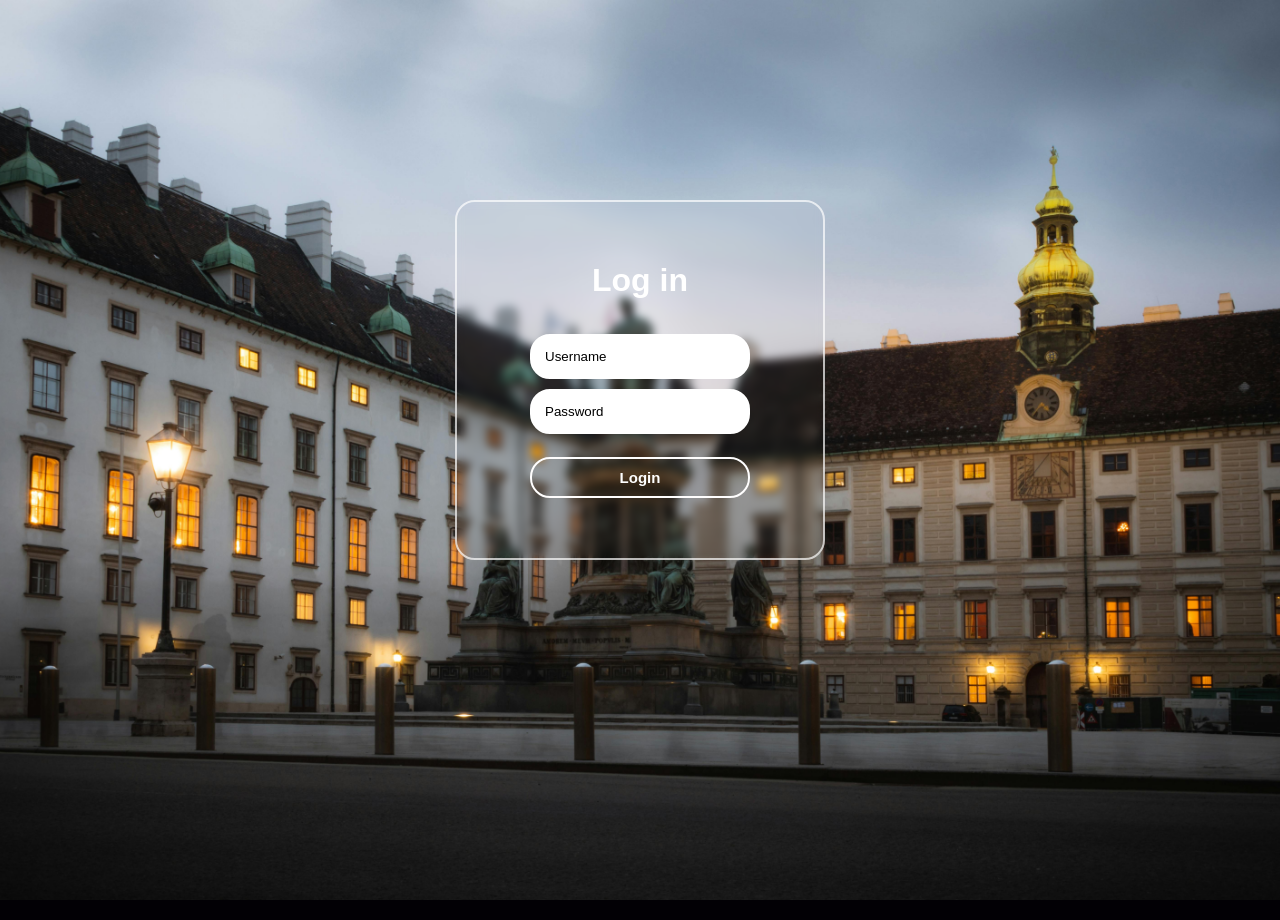
<file: pages/login.html>
<!doctype html>
<html lang="en">
  <head>
    <meta charset="UTF-8" />
    <meta http-equiv="X-UA-Compatible" content="IE=edge" />
    <meta name="viewport" content="width=device-width, initial-scale=1.0" />
    <title>Log in</title>
    <link rel="stylesheet" href="../css/login.css" />
    <link rel="icon" href="../asset/CST (2).png" type="image/x-icon" />
  </head>

  <body>
    <div class="container">
      <form>
        <div class="midterm">
          <h1 class="logo">
            Log in
            <!-- <hr /> -->
          </h1>
          <div class="div">
            <input
              type="text"
              name="Username"
              id="Username"
              class="input"
              placeholder="Username"
            />

            <input
              type="password"
              name="password"
              id="password"
              class="input"
              placeholder="Password"
            />

            <br />
            <button type="submit">
              <a href="home.html" target="_blank">Login</a>
            </button>
          </div>
        </div>
      </form>
    </div>
  </body>
</html>
</file>
<file: css/style.css>
/* ----Full code execute---- */
* {
  margin: 0;
  padding: 0;
  box-sizing: border-box;
  font-family: sans-serif;
}
body {
  color: rgb(90, 49, 56);
  font-size: 20px;
  background-color: rgb(230, 230, 230);
}

/* ------------------Head------------------ */

.hcon {
  /* div of head */
  height: 50px;
  width: auto;
  display: flex;
  justify-content: space-between;
  align-items: center;
  background-color: pink;
}

.hh1 {
  /* Title / logo */
  height: 30px;
  margin-left: 20px;
  fill: white;
}

.ul {
  /* ul list */
  display: flex;
}

.ul a {
  position: relative;
}
.ul a::after {
  content: "";
  display: block;
  margin: auto;
  width: 0%;
  height: 2px;
  position: absolute;
  background: #000;
  left: 0;
  bottom: 0;
  transition: 1.5s;
}

.ul a:hover::after {
  width: 90%;
}
.list .ul .li {
  /* li */
  list-style: none;
  display: inline-block;
  position: relative;
}
.list .ul .li a {
  /* menu */
  text-decoration: none;
  color: white;
  font-weight: 500;
  margin-right: 15px;
  transition: 5.5s;
}
/* --------------------------------- */
/* ----------------Main---------------- */
.mcon {
  /* main content of div */
  height: 500px;
}
.main {
  height: 100%;
}

h2 {
  /* main heading */
  font-size: 39px;
  text-align: right;
  margin-right: 50px;
  margin-top: 5px;
}
.intro {
  /* text and image */
  /* border: 2px dashed; */
  margin: 10px;
  padding: 10px;
}
.text {
  /* text div */
  height: 100%;
}
h4 {
  /* text heading */
  font-size: 30px;
  width: 100%;
  /* text-align: center; */
  margin-left: 15px;
}
.hh4 {
  margin-top: 30px;
}
#ext {
  margin-bottom: 0;
  padding-bottom: 0;
}
.mtext {
  /* text of main */
  text-align: justify;
  margin: 0 10px;
  overflow: hideden;
}
.typeoflist {
  margin-left: 30px;
}

/* ================img=============== */
#img1 {
  width: 400px;
  float: right;
  margin: 0 15px;
}
/*  */
.footer {
  height: 200px;
  width: 100%;
  /* background-color: hsl(0, 0%, 20%); */
  background-color: hsl(352, 60%, 80%);
  border-top-right-radius: 20px;
  border-top-left-radius: 20px;
}
.icons {
  width: 100%;
  height: 100%;
  display: flex;
  justify-content: center;
  align-items: center;
}
svg {
  height: 40px;
  margin-right: 20px;
  fill: #fff;
  transition: 0.5s;
}
#facebook:hover {
  fill: hsl(197, 100%, 50%);
  border-radius: 20px;
  background-color: white;
}
#x:hover {
  fill: hsl(0, 0%, 4%);
}
#whatsapp:hover {
  fill: hsl(120, 89%, 66%);
}
#youtube:hover {
  fill: red;
}

.hrf {
  margin-bottom: 5px;
}
.copyright {
  height: 20%;
  color: #fff;
  background-color: inherit;
  text-align: center;
  /* border-bottom-right-radius: 50px; */
}
</file>
<file: style.css>
*{
    padding: 0;
    margin: 0;
    font-family: sans-serif;
    box-sizing: border-box;
}
body{
    background-position: center;
    background-size: cover;
    margin: 0 10px;
    background-color: rgb(240, 240, 240);
}
.hcon{
    /* div of head */
    height: 50px;
    width: auto;
    display: flex;
    justify-content: space-between;
    align-items: center;
    background-color: pink;
}

.hh1{
    /* Title / logo */
    height: 30px;
    margin-left: 20px;
}

.ul{
    /* ul list */
    display: flex;
    }

.ul a{
    position: relative;
}
.ul a::after{
    content: '';
    display: block;
    margin: auto;
    width: 0%;
    height: 2px;
    position: absolute;
    background: #000;
    left: 0;
    bottom: 0;
    transition: 1.5s;
}

.ul a:hover::after{
    width: 90%;
}
.list .ul .li{
    /* li */
    list-style: none;
    display: inline-block;
    position: relative;
}
.list .ul .li a{
    /* menu */
    text-decoration: none;
    color: white; 
    margin-right: 15px;
    transition: 5.5s;
    font-weight: 500;
}

.h1{
    text-align:center;
    margin-top: 10px;
}

.h4{
color: rgb(6, 6, 97);
width: 40px;
height:15px;
}

.img1{
    width: 200px;
    height: 200px;
    border-radius: 40px;
    margin: 20px 20px;
}

.img2{
    height: 250px;
    width: 300px;
    align-self: start;
}
.intro{
    margin: 8px;
}
.sd{
    margin: 8px;
}
#mapimg{
    float: right;
    height: 280px;
    width: 250px;
    margin: 0 10px;
    margin-top: 30px;
}
.table{
    margin-bottom: 50px;
    display: flex;
    justify-content: center;
    padding: 20px;
}
caption{
    border-top: 2px solid;
    border-left: 2px solid;
    border-right: 2px solid;
    padding: 5px;
    font-size: 19px;
    font-weight: 600;
    text-align: center;
}
td{
    text-align: center;
    font-size: 18px;
    border: 2px solid;
    padding: 5px;
}
caption::selection, td::selection{
    background-color: black;
    color: yellowgreen;
}
table{
    border-collapse: collapse;
    height: auto;
    width: auto;
    border: 2px solid;
    box-shadow: none;
}

.ppq{
    text-align: justify;
    font-size: 19px;
    padding: 5px;
}
.ppq::selection{
    background-color: pink;
    color: white;
}
.h2{
    margin-bottom: 10px;
}
.allimages{
    display: flex;
    flex-wrap: wrap;
    justify-content: center;
}
.allimagestext{
    text-align: right;
    margin-bottom: 10px;
    text-wrap: wrap;
    font-size: 23px;
    margin-right: 50px;
    margin-top: 50px;
}
.hr{
    width: 90%;
    margin: 0 auto;
    display: flex;
    margin-bottom: 10px;
}
.footer{
    height: 200px;
    width: 100%;
    /* background-color: hsl(0, 0%, 20%); */
    background-color: hsl(352, 60%, 80%);
    border-top-right-radius: 20px;
    border-top-left-radius: 20px;
}
.icons{
    width: 100%;
    height: 100%;
    display: flex;
    justify-content: center;
    align-items: center; 
}
svg{
    height: 40px;
    margin-right: 20px;
    fill: #fff;
    transition: 0.5s;
}
#facebook:hover{
    fill: hsl(197, 100%, 50%);
    border-radius: 20px;
    background-color: white;
}
#x:hover{
    fill: hsl(0, 0%, 4%);
}
#whatsapp:hover{
    fill: hsl(120, 89%, 66%);
}
#youtube:hover{
    fill: red;
}

.hrf{
    margin-bottom: 5px;
}
.copyright{
    height: 20%;
    color: #fff;
    background-color: inherit;
    text-align: center;
    /* border-bottom-right-radius: 50px; */
}
</file>
<file: style1.css>
* {
  margin: 0;
  padding: 0;
  box-sizing: border-box;
  font-family: sans-serif;
}
body {
  color: white;
  background-color: hsl(260, 100%, 1%);
  height: 100vh;
  background-image: url(image/pexels-njeromin-16098711.jpg);
  background-position: top;
  background-size: cover;
  background-attachment: fixed;
  background-repeat: no-repeat;
  overflow: hidden;
}

.container {
  position: relative;
  top: 20%;
  height: 360px;
  width: 370px;
  border: 2px solid hsla(0, 0%, 100%, 0.692);
  border-radius: 20px;
  display: flex;
  justify-content: center;
  align-items: center;
  margin: 0 auto;
  margin-top: 20px;
  backdrop-filter: blur(4px);
}

.midterm {
  width: 100%;
  padding: 30px 40px;
  height: 100%;
}
.logo {
  margin-bottom: 30px;
}

hr {
  width: 50%;
  display: block;
  margin: 0 auto;
  margin-top: 3px;
}
input {

  padding: 13px;
  margin: 5px 0;
  border: none;
  border-radius: 20px;
  position: relative;
  width: 220px;
  background: transparent;
  backdrop-filter: blur(10px);
  border: 2px solid white;
  background-color: white;
}
input:hover {
  outline: none;
}
input::before{
    outline: none;
}

input::placeholder {
  color: rgb(0, 0, 0);
  outline: none;
}

button {
  font-size: 15px;
  color: #ffffff;
  display: block;
  margin: 0 auto;
  width: 100%;
  border: none;
  font-weight: 800;
  flex: 1;
  border-radius: 20px;
  padding: 10px;
  background-color: transparent;
  transition: 0.5s;
  border: 2px solid rgb(255, 254, 254);
  cursor: pointer;
  font-family: Verdana, Geneva, Tahoma, sans-serif;
}
button:hover{
    color: rgb(201, 199, 199);
}
a {
  text-decoration: none;
  color: white;
}

h1 {
  text-align: center;
}

.div {
  display: flex;
  flex-direction: column;
  justify-self: center;
}
</file>
<file: css/home.css>
*{
    padding: 0;
    margin: 0;
    font-family: sans-serif;
    box-sizing: border-box;
}
body{
    background-position: center;
    background-size: cover;
    margin: 0 10px;
    background-color: rgb(240, 240, 240);
}
.hcon{
    /* div of head */
    height: 50px;
    width: auto;
    display: flex;
    justify-content: space-between;
    align-items: center;
    background-color: pink;
}

.hh1{
    /* Title / logo */
    height: 30px;
    margin-left: 20px;
}

.ul{
    /* ul list */
    display: flex;
    }

.ul a{
    position: relative;
}
.ul a::after{
    content: '';
    display: block;
    margin: auto;
    width: 0%;
    height: 2px;
    position: absolute;
    background: #000;
    left: 0;
    bottom: 0;
    transition: 1.5s;
}

.ul a:hover::after{
    width: 90%;
}
.list .ul .li{
    /* li */
    list-style: none;
    display: inline-block;
    position: relative;
}
.list .ul .li a{
    /* menu */
    text-decoration: none;
    color: white; 
    margin-right: 15px;
    transition: 5.5s;
    font-weight: 500;
}

.h1{
    text-align:center;
    margin-top: 10px;
}

.h4{
color: rgb(6, 6, 97);
width: 40px;
height:15px;
}

.img1{
    width: 200px;
    height: 200px;
    border-radius: 40px;
    margin: 20px 20px;
}

.img2{
    height: 250px;
    width: 300px;
    align-self: start;
}
.intro{
    margin: 8px;
}
.sd{
    margin: 8px;
}
#mapimg{
    float: right;
    height: 280px;
    width: 250px;
    margin: 0 10px;
    margin-top: 30px;
}
.table{
    margin-bottom: 50px;
    display: flex;
    justify-content: center;
    padding: 20px;
}
caption{
    border-top: 2px solid;
    border-left: 2px solid;
    border-right: 2px solid;
    padding: 5px;
    font-size: 19px;
    font-weight: 600;
    text-align: center;
}
td{
    text-align: center;
    font-size: 18px;
    border: 2px solid;
    padding: 5px;
}
caption::selection, td::selection{
    background-color: black;
    color: yellowgreen;
}
table{
    border-collapse: collapse;
    height: auto;
    width: auto;
    border: 2px solid;
    box-shadow: none;
}

.ppq{
    text-align: justify;
    font-size: 19px;
    padding: 5px;
}
.ppq::selection{
    background-color: pink;
    color: white;
}
.h2{
    margin-bottom: 10px;
}
.allimages{
    display: flex;
    flex-wrap: wrap;
    justify-content: center;
}
.allimagestext{
    text-align: right;
    margin-bottom: 10px;
    text-wrap: wrap;
    font-size: 23px;
    margin-right: 50px;
    margin-top: 50px;
}
.hr{
    width: 90%;
    margin: 0 auto;
    display: flex;
    margin-bottom: 10px;
}
.footer{
    height: 200px;
    width: 100%;
    /* background-color: hsl(0, 0%, 20%); */
    background-color: hsl(352, 60%, 80%);
    border-top-right-radius: 20px;
    border-top-left-radius: 20px;
}
.icons{
    width: 100%;
    height: 100%;
    display: flex;
    justify-content: center;
    align-items: center; 
}
svg{
    height: 40px;
    margin-right: 20px;
    fill: #fff;
    transition: 0.5s;
}
#facebook:hover{
    fill: hsl(197, 100%, 50%);
    border-radius: 20px;
    background-color: white;
}
#x:hover{
    fill: hsl(0, 0%, 4%);
}
#whatsapp:hover{
    fill: hsl(120, 89%, 66%);
}
#youtube:hover{
    fill: red;
}

.hrf{
    margin-bottom: 5px;
}
.copyright{
    height: 20%;
    color: #fff;
    background-color: inherit;
    text-align: center;
    /* border-bottom-right-radius: 50px; */
}
</file>
<file: css/login.css>
* {
  margin: 0;
  padding: 0;
  box-sizing: border-box;
  font-family: sans-serif;
}
body {
  color: white;
  background-color: hsl(260, 100%, 1%);
  height: 100vh;
  background-image: url(../asset/pexels-njeromin-16098711.jpg);
  background-position: top;
  background-size: cover;
  background-attachment: fixed;
  background-repeat: no-repeat;
  overflow: hidden;
}

.container {
  position: relative;
  top: 20%;
  height: 360px;
  width: 370px;
  border: 2px solid hsla(0, 0%, 100%, 0.692);
  border-radius: 20px;
  display: flex;
  justify-content: center;
  align-items: center;
  margin: 0 auto;
  margin-top: 20px;
  backdrop-filter: blur(4px);
}

.midterm {
  width: 100%;
  padding: 30px 40px;
  height: 100%;
}
.logo {
  margin-bottom: 30px;
}

hr {
  width: 50%;
  display: block;
  margin: 0 auto;
  margin-top: 3px;
}
input {

  padding: 13px;
  margin: 5px 0;
  border: none;
  border-radius: 20px;
  position: relative;
  width: 220px;
  background: transparent;
  backdrop-filter: blur(10px);
  border: 2px solid white;
  background-color: white;
}
input:hover {
  outline: none;
}
input::before{
    outline: none;
}

input::placeholder {
  color: rgb(0, 0, 0);
  outline: none;
}

button {
  font-size: 15px;
  color: #ffffff;
  display: block;
  margin: 0 auto;
  width: 100%;
  border: none;
  font-weight: 800;
  flex: 1;
  border-radius: 20px;
  padding: 10px;
  background-color: transparent;
  transition: 0.5s;
  border: 2px solid rgb(255, 254, 254);
  cursor: pointer;
  font-family: Verdana, Geneva, Tahoma, sans-serif;
}
button:hover{
    color: rgb(201, 199, 199);
}
a {
  text-decoration: none;
  color: white;
}

h1 {
  text-align: center;
}

.div {
  display: flex;
  flex-direction: column;
  justify-self: center;
}
</file>
